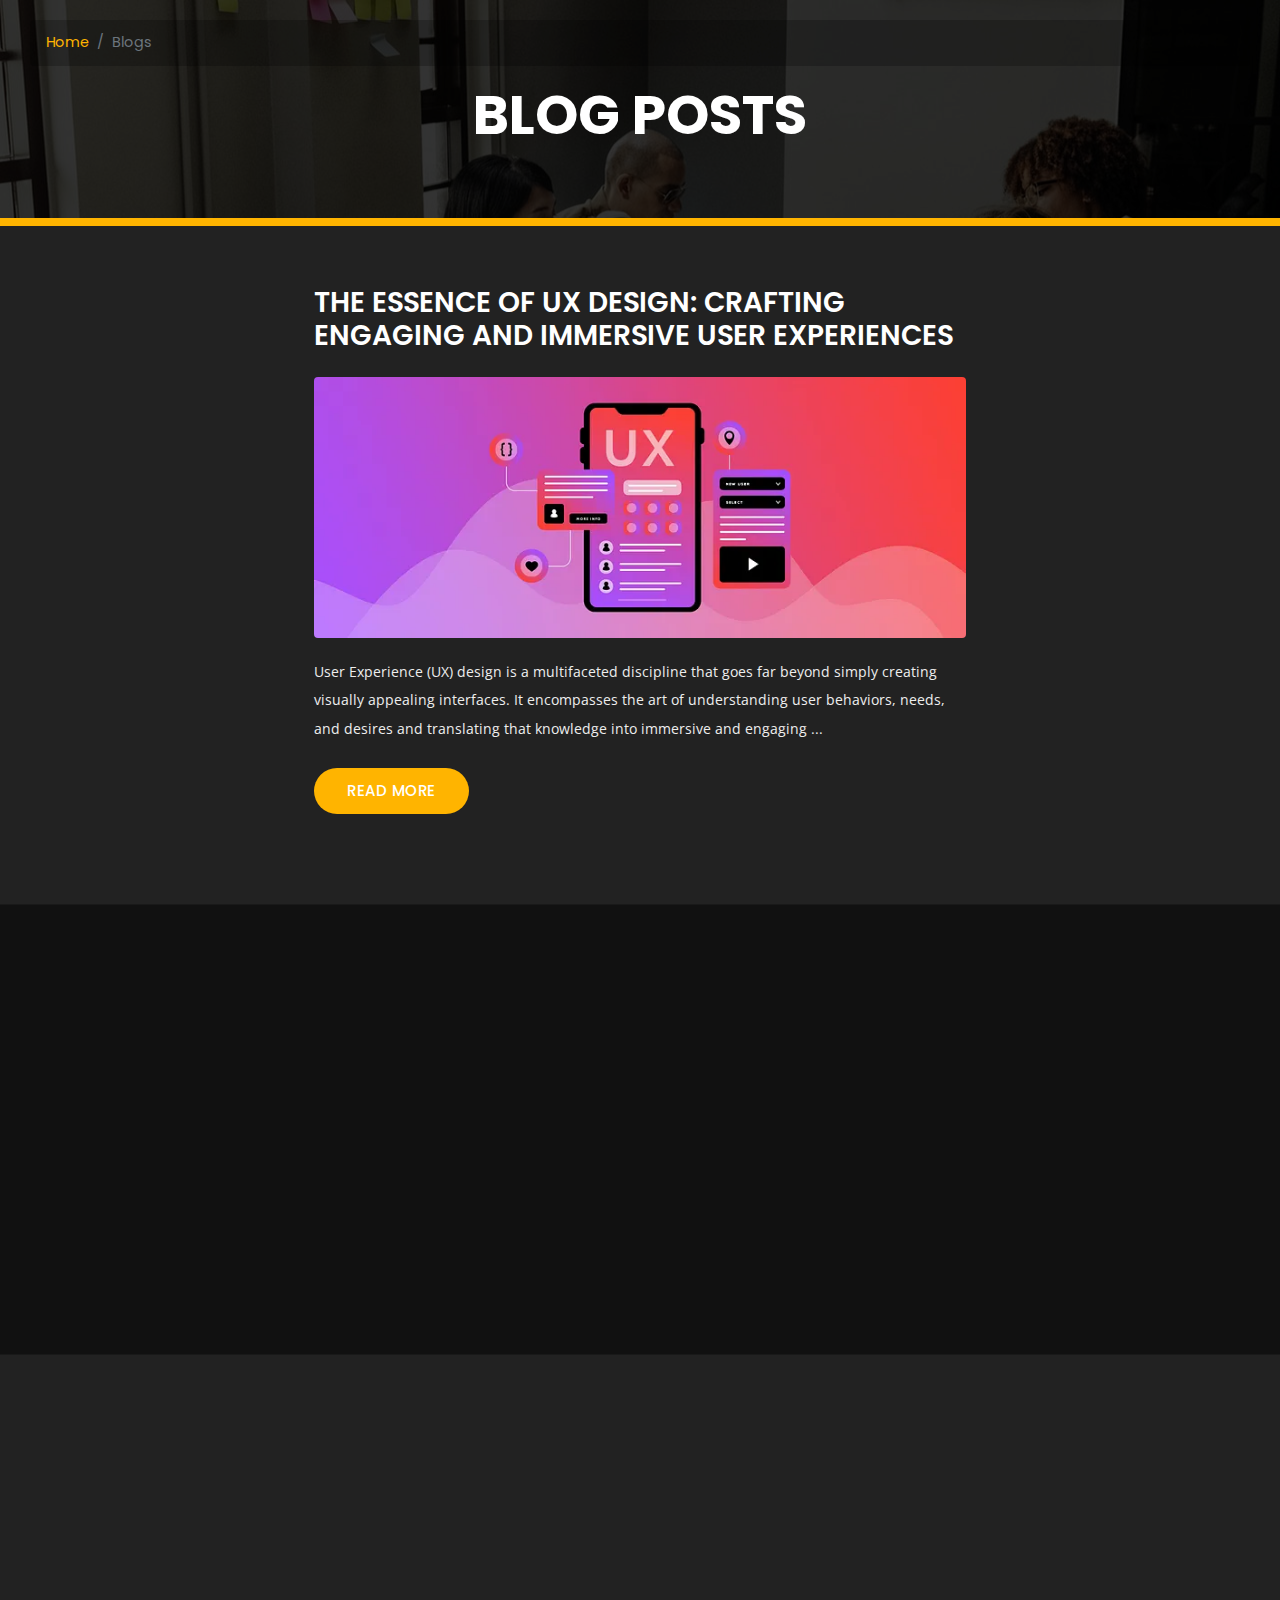
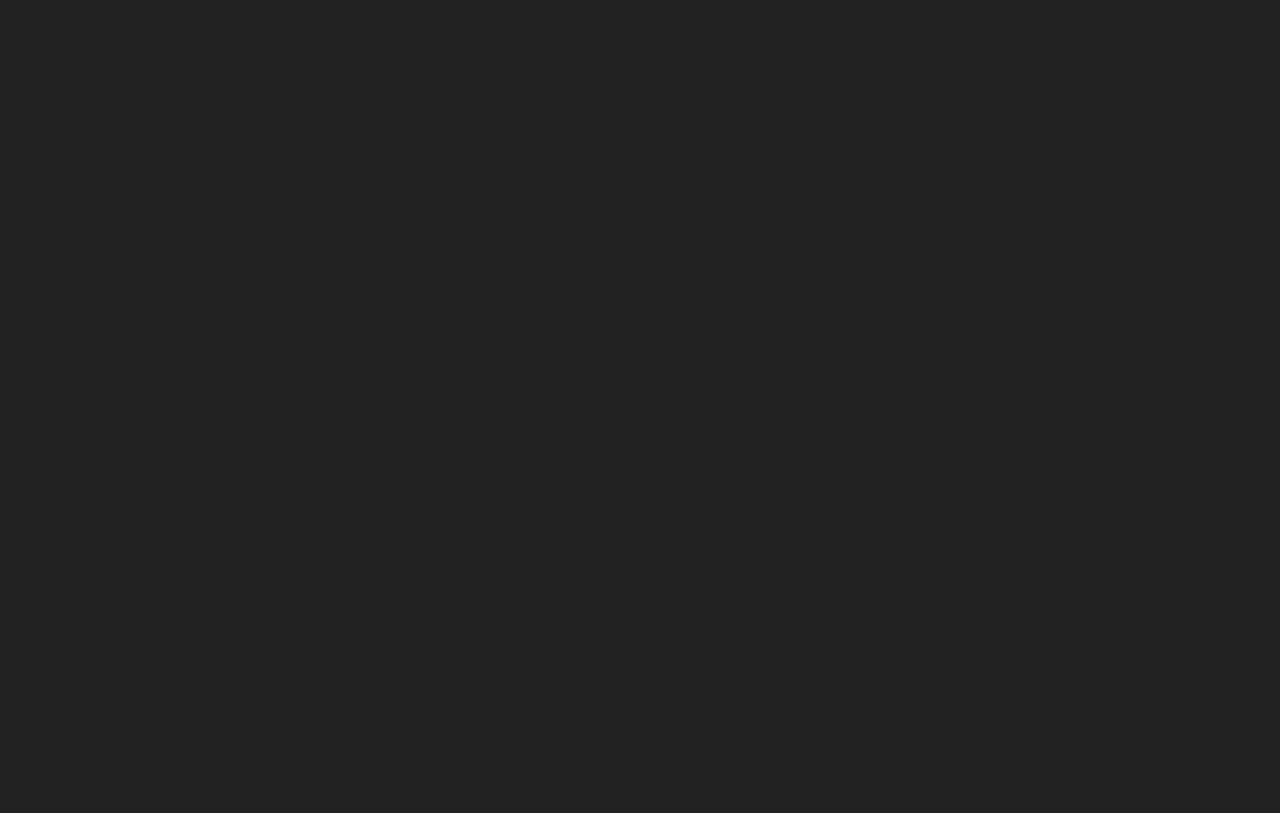
<file: blog.html>
<!DOCTYPE html>
<html lang="en">
<head>
    <meta charset="utf-8" />
    <title>Blog - Istanbul Personal Portfolio</title>
    <meta name="viewport" content="width=device-width, initial-scale=1.0" />
	
	<!-- Template Google Fonts -->
	<link href="https://fonts.googleapis.com/css?family=Poppins:400,400i,500,500i,600,600i,700,700i,800,800i,900,900i" rel="stylesheet">
	<link href="https://fonts.googleapis.com/css?family=Open+Sans:300,400,600,700" rel="stylesheet">
	
    <!-- Template CSS Files -->
    <link type="text/css" media="all" href="css/bootstrap.min.css" rel="stylesheet">
    <link type="text/css" media="all" href="css/font-awesome.min.css" rel="stylesheet">
    <link type="text/css" media="all" href="css/style.css" rel="stylesheet">
    <link type="text/css" media="all" href="css/skins/yellow.css" rel="stylesheet">
	
    <!-- Template JS Files -->
    <script src="js/modernizr.js"></script>

</head>
<body class="dark blog">
	<div class="page">
    <!-- Wrapper Starts -->
    <div class="wrapper">
		<div class="container-fluid page-title">
			<div class="content-banner">
				<nav style="--bs-breadcrumb-divider: '>';" aria-label="breadcrumb">
                    <ol class="breadcrumb">
                      <li class="breadcrumb-item"><a href="../index.html">Home</a></li>
                      <li class="breadcrumb-item active" aria-current="page">Blogs</li>
                    </ol>
                </nav>
				<h2 class="text-center">
					<span>Blog </span>
					<span>Posts</span>
				</h2>
			</div>
		</div>
		<div class="container">
			<div class="row">
				<div class="content">
					<!-- Article Starts -->
					<article>
						<a href="./blogposts/The Essence of UX Design.html"><h4>The Essence of UX Design: Crafting Engaging and Immersive User Experiences</h4></a>
						<!-- Figure Starts -->
						<figure class="blog-figure">
							<a href="./blogposts/The Essence of UX Design.html">
								<img class="responsive-img" src="./img/blog/Essence of UX Design.webp" alt="">
							</a>
						</figure>
						<!-- Figure Ends -->
						<!-- Excerpt Starts -->
						<div class="blog-excerpt">
							<p>User Experience (UX) design is a multifaceted discipline that goes far beyond simply creating visually appealing interfaces. It encompasses the art of understanding user behaviors, needs, and desires and translating that knowledge into immersive and engaging ...</p>
							<a href="./blogposts/The Essence of UX Design.html" class="btn readmore">
								<span>Read more</span>
							</a>
						</div>
						<!-- Excerpt Ends -->
					</article>
					<!-- Article Ends -->

					<!-- Article Starts -->
					<article>
						<a href="./blogposts/Exploring the emotional aspect.html"><h4>EXPLORING THE EMOTIONAL ASPECT OF UX DESIGN AND HOW LEVERAGING EMOTIONS CAN CREATE A MORE MEANINGFUL AND ENGAGING USER EXPERIENCE</h4></a>
						<!-- Figure Starts -->
						<figure class="blog-figure">
							<a href="./blogposts/Exploring the emotional aspect.html">
								<img class="responsive-img" src="./img/blog/Emotional_aspect.webp" alt="">
							</a>
						</figure>
						<!-- Figure Ends -->
						<!-- Excerpt Starts -->
						<div class="blog-excerpt">
							<p>Emotional design is a concept within the realm of user experience (UX) design that emphasizes the importance of evoking emotions and creating meaningful connections between users and products or services. It recognizes that human beings ...</p>
							<a href="./blogposts/Exploring the emotional aspect.html" class="btn readmore">
								<span>Read more</span>
							</a>
						</div>
						<!-- Excerpt Ends -->
					</article>
					<!-- Article Ends -->
					
					<!-- Article Starts -->
					<article>
						<a href="./blogposts/The Role of Empathy in UX Design.html"><h4>The Role of Empathy in UX Design</h4></a>
						<!-- Figure Starts -->
						<figure class="blog-figure">
							<a href="./blogposts/The Role of Empathy in UX Design.html">
								<img class="responsive-img" src="./img/blog/The Role of Empathy in UX Design.webp" alt="">
							</a>
						</figure>
						<!-- Figure Ends -->
						<!-- Excerpt Starts -->
						<div class="blog-excerpt">
							<p>How understanding and empathizing with users’ needs and emotions can enhance the user experience. Empathy plays a crucial role in UX (User Experience) design, as it involves understanding and empathizing with users’ needs and emotions. By ...</p>
							<a href="./blogposts/The Role of Empathy in UX Design.html" class="btn readmore">
								<span>Read more</span>
							</a>
						</div>
						<!-- Excerpt Ends -->
					</article>
					<!-- Article Ends -->

				</div>
			</div>
		</div>
    </div>
	</div>
    <!-- Wrapper Ends -->
	<!-- Preloader Starts -->
    <div class="preloader">
        <div class="preloader-container">
            <h1>Naween</h1>
            <div id="progress-line-container">
                <div class="progress-line"></div>
            </div>
            <h1>Tharuka</h1>
        </div>
    </div>
    <!-- Preloader Ends -->
    <!-- Template JS Files -->
        <script src="js/jquery-2.2.4.min.js"></script>
        <script src="js/bootstrap.min.js"></script>
		<script src="js/transition.js"></script>
        <!-- Live Style Switcher JS File - only demo -->
        <script src="js/styleswitcher.js"></script>

        <!-- Main JS Initialization File -->
        <script src="js/custom.js"></script>
</body>
</html>
</file>
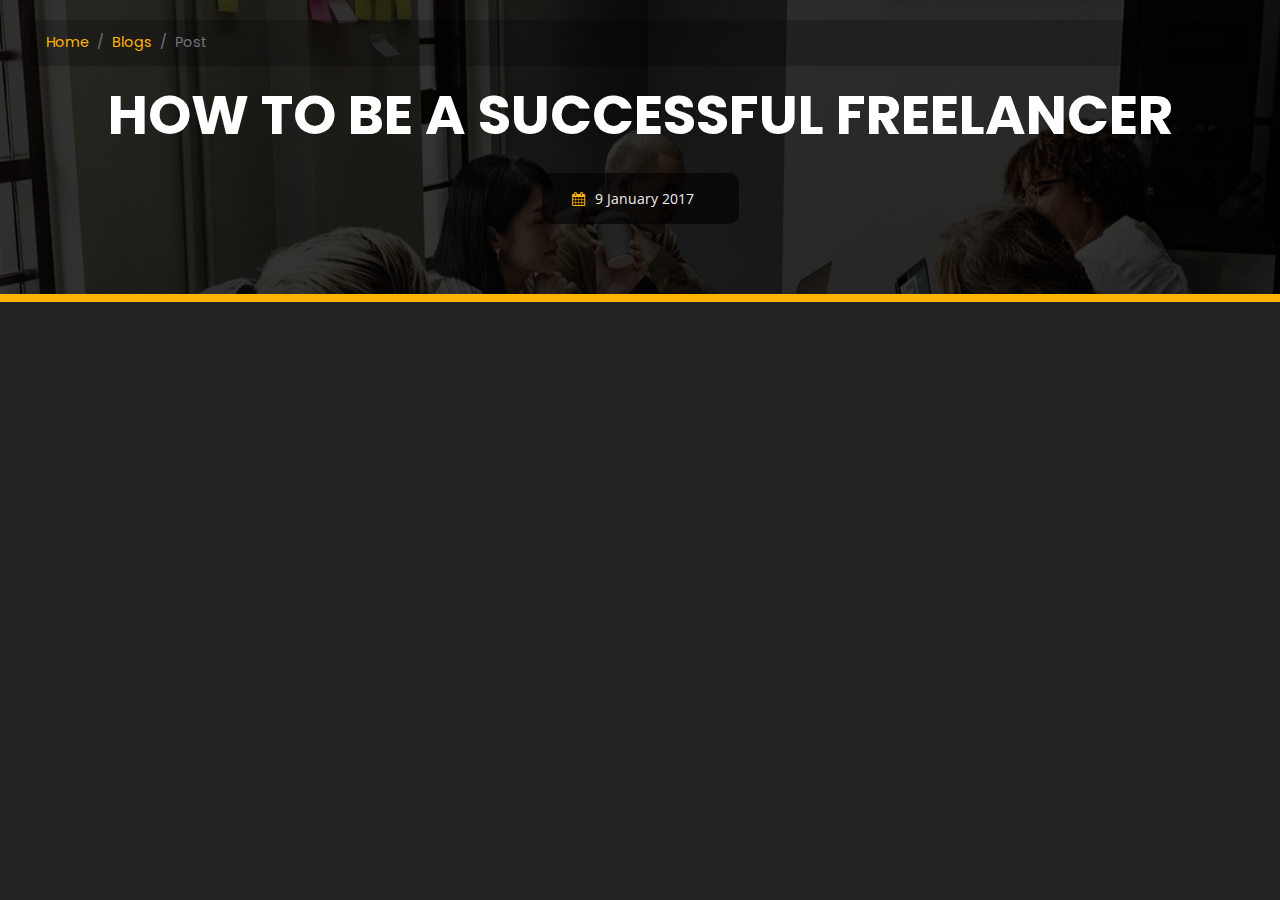
<file: blogposts/blog-post_template copy 2.html>
<!DOCTYPE html>
<html lang="en">
<head>
    <meta charset="utf-8" />
    <title>Blog Post</title>
    <meta name="viewport" content="width=device-width, initial-scale=1.0" />
	
	<!-- Template Google Fonts -->
	<link href="https://fonts.googleapis.com/css?family=Poppins:400,400i,500,500i,600,600i,700,700i,800,800i,900,900i" rel="stylesheet">
	<link href="https://fonts.googleapis.com/css?family=Open+Sans:300,400,600,700" rel="stylesheet">
	
    <!-- Template CSS Files -->
    <link type="text/css" media="all" href="../css/bootstrap.min.css" rel="stylesheet">
    <link type="text/css" media="all" href="../css/font-awesome.min.css" rel="stylesheet">
    <link type="text/css" media="all" href="../css/style.css" rel="stylesheet">
    <link type="text/css" media="all" href="../css/skins/yellow.css" rel="stylesheet">

    <!-- Template JS Files -->
    <script src="../js/modernizr.js"></script>

</head>
<body class="dark blog">
	<div class="page">
    <!-- Wrapper Starts -->
    <div class="wrapper">
		<div class="container-fluid page-title post-title">
			<div class="content-banner">
                <nav style="--bs-breadcrumb-divider: '>';" aria-label="breadcrumb">
                    <ol class="breadcrumb">
                      <li class="breadcrumb-item"><a href="../index.html">Home</a></li>
                      <li class="breadcrumb-item"><a href="../blog.html">Blogs</a></li>
                      <li class="breadcrumb-item active" aria-current="page">Post</li>
                    </ol>
                </nav>
				<h2 class="text-center">
					<span>how to be a successful freelancer</span>
				</h2>
				<div class="meta">
					<span class="date"><i class="fa fa-calendar"></i> 9 January 2017</span>
				</div>
			</div>
		</div>
		<div class="container">
			<div class="row">
				<div class="content">
					<!-- Article Starts -->
					<article>
						<!-- Excerpt Starts -->
						<div class="blog-excerpt">
							<p></p>
                            <h5 class="pt-4 text-white"></h5>
						</div>
						<!-- Excerpt Ends -->
					</article>
					<!-- Article Ends -->
				</div>
			</div>
		</div>
    </div>
	</div>
    <!-- Wrapper Ends -->
	<!-- Preloader Starts -->
    <div class="preloader">
        <div class="preloader-container">
            <h1>Naween</h1>
            <div id="progress-line-container">
                <div class="progress-line"></div>
            </div>
            <h1>Tharuka</h1>
        </div>
    </div>
    <!-- Preloader Ends -->
    <!-- Template JS Files -->
        <script src="../js/jquery-2.2.4.min.js"></script>
        <script src="../js/bootstrap.min.js"></script>
		<script src="../js/transition.js"></script>
        <!-- Live Style Switcher JS File - only demo -->
        <script src="../js/styleswitcher.js"></script>

        <!-- Main JS Initialization File -->
        <script src="../js/custom.js"></script>
</body>
</html>
</file>
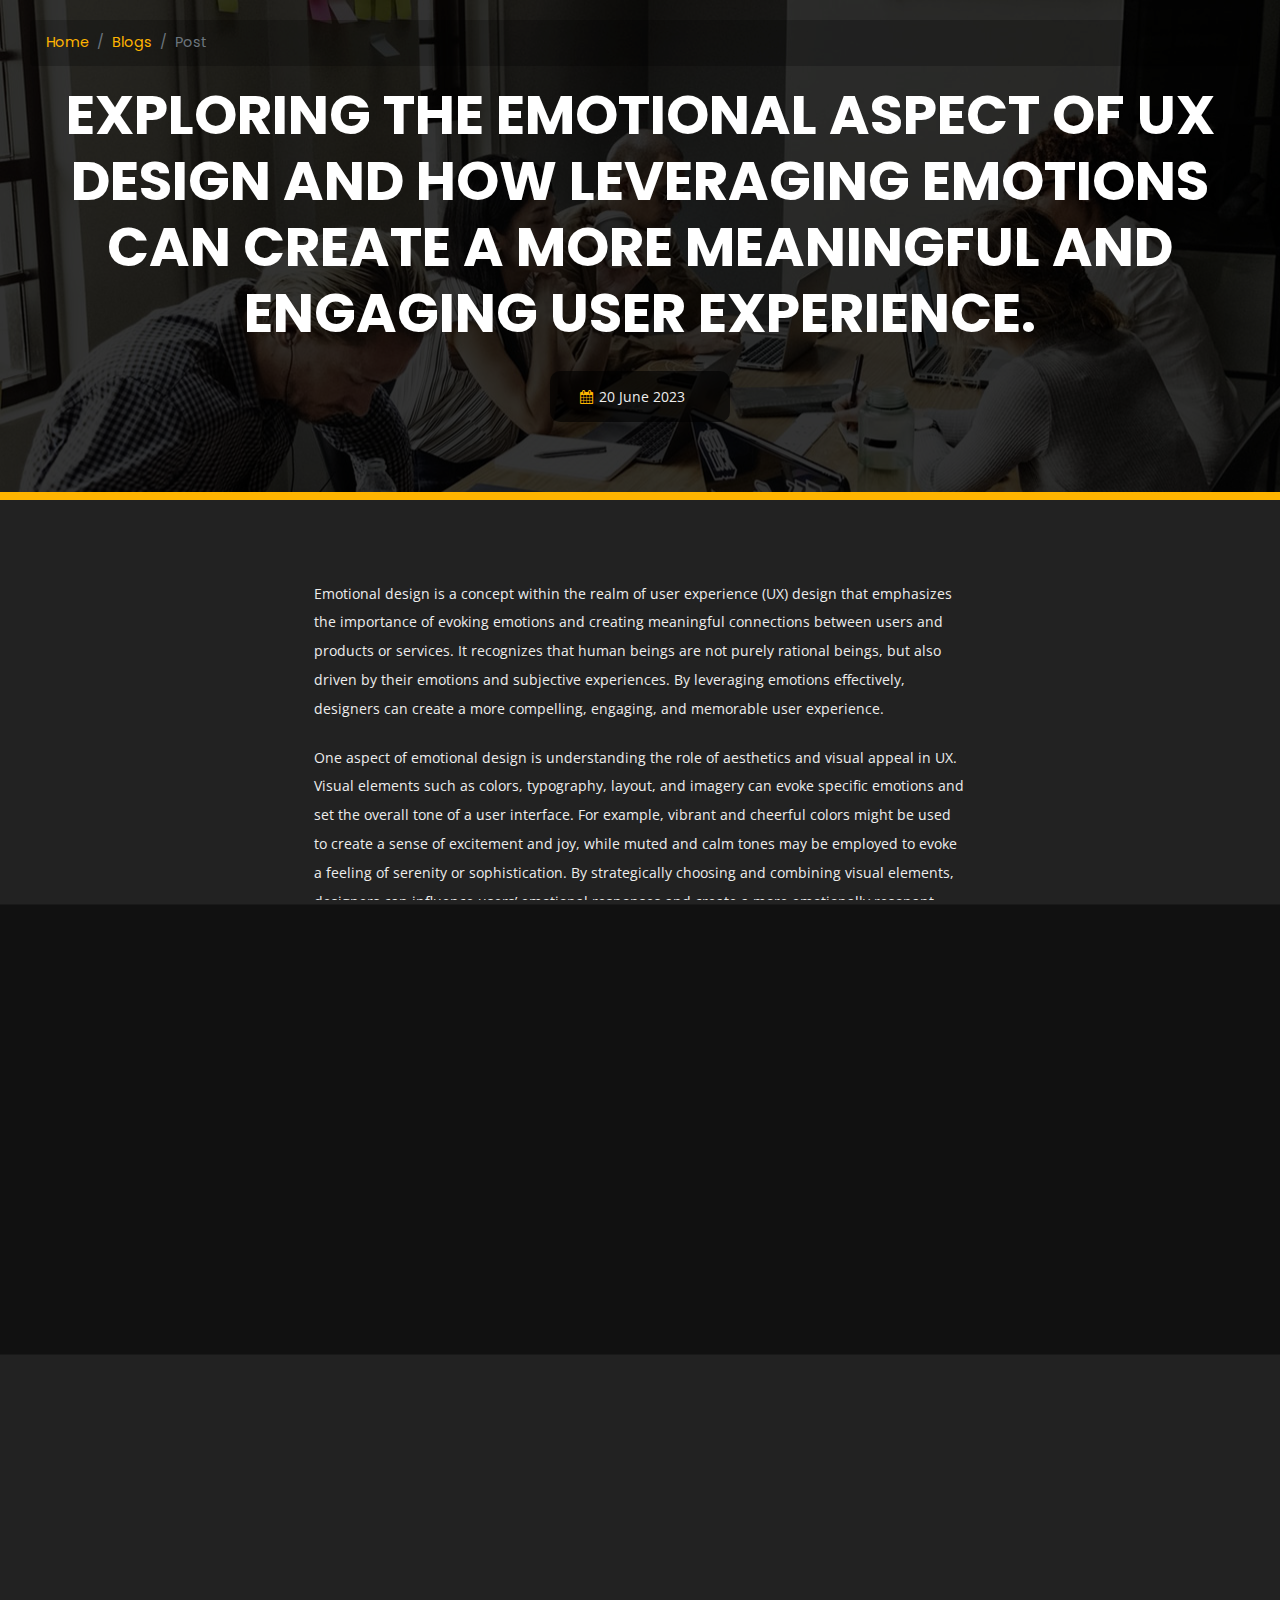
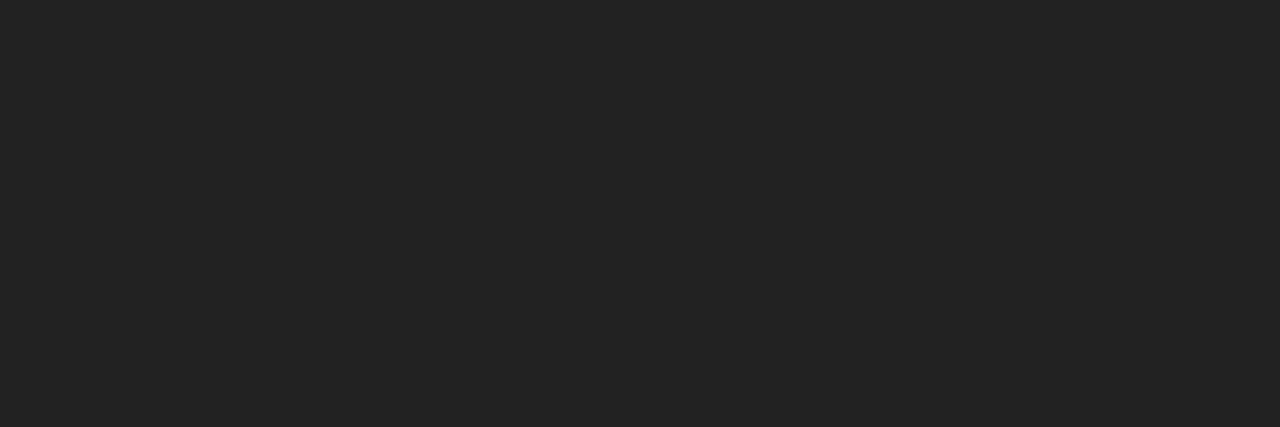
<file: blogposts/Exploring the emotional aspect.html>
<!DOCTYPE html>
<html lang="en">
<head>
    <meta charset="utf-8" />
    <title>Blog Post</title>
    <meta name="viewport" content="width=device-width, initial-scale=1.0" />
	
	<!-- Template Google Fonts -->
	<link href="https://fonts.googleapis.com/css?family=Poppins:400,400i,500,500i,600,600i,700,700i,800,800i,900,900i" rel="stylesheet">
	<link href="https://fonts.googleapis.com/css?family=Open+Sans:300,400,600,700" rel="stylesheet">
	
    <!-- Template CSS Files -->
    <link type="text/css" media="all" href="../css/bootstrap.min.css" rel="stylesheet">
    <link type="text/css" media="all" href="../css/font-awesome.min.css" rel="stylesheet">
    <link type="text/css" media="all" href="../css/style.css" rel="stylesheet">
    <link type="text/css" media="all" href="../css/skins/yellow.css" rel="stylesheet">

    <!-- Template JS Files -->
    <script src="../js/modernizr.js"></script>

</head>
<body class="dark blog">
	<div class="page">
    <!-- Wrapper Starts -->
    <div class="wrapper">
		<div class="container-fluid page-title post-title">
			<div class="content-banner">
                <nav style="--bs-breadcrumb-divider: '>';" aria-label="breadcrumb">
                    <ol class="breadcrumb">
                      <li class="breadcrumb-item"><a href="../index.html">Home</a></li>
                      <li class="breadcrumb-item"><a href="../blog.html">Blogs</a></li>
                      <li class="breadcrumb-item active" aria-current="page">Post</li>
                    </ol>
                </nav>
				<h2 class="text-center">
					<span>Exploring the emotional aspect of UX design and how leveraging emotions can create a more meaningful and engaging user experience.</span>
				</h2>
				<div class="meta">
					<span class="date"><i class="fa fa-calendar"></i>20 June 2023</span>
				</div>
			</div>
		</div>
		<div class="container">
			<div class="row">
				<div class="content">
					<!-- Article Starts -->
					<article>
						<!-- Excerpt Starts -->
						<div class="blog-excerpt">
							<p>Emotional design is a concept within the realm of user experience (UX) design that emphasizes the importance of evoking emotions and creating meaningful connections between users and products or services. It recognizes that human beings are not purely rational beings, but also driven by their emotions and subjective experiences. By leveraging emotions effectively, designers can create a more compelling, engaging, and memorable user experience.</p>
                            <p>One aspect of emotional design is understanding the role of aesthetics and visual appeal in UX. Visual elements such as colors, typography, layout, and imagery can evoke specific emotions and set the overall tone of a user interface. For example, vibrant and cheerful colors might be used to create a sense of excitement and joy, while muted and calm tones may be employed to evoke a feeling of serenity or sophistication. By strategically choosing and combining visual elements, designers can influence users’ emotional responses and create a more emotionally resonant experience.</p>
                            <p>Beyond visual aesthetics, emotional design also encompasses the overall interaction and usability of a product. Every interaction a user has with a product can elicit an emotional response, whether positive or negative. For instance, a smooth and intuitive navigation system can create a sense of ease and satisfaction, while a frustrating or confusing interface can lead to frustration or even anger. Understanding how users emotionally respond to different interactions allows designers to create experiences that align with users’ needs and desires, ultimately resulting in increased engagement and user satisfaction.</p>
                            <p>In order to create a truly emotionally engaging experience, designers must also consider the user’s context and personal goals. By understanding the specific needs, desires, and pain points of the target audience, designers can tailor the emotional experience to resonate with them on a deeper level. For example, a meditation app may focus on creating a calming and tranquil atmosphere to help users relax and reduce stress. By aligning the emotional design with the user’s goals, the experience becomes more meaningful and can foster a stronger connection between the user and the product.</p>
                            <p>Moreover, emotional design can enhance brand loyalty and create a lasting impression. When users have positive emotional experiences with a product or service, they are more likely to remember and recommend it to others. Emotional engagement also fosters a sense of trust and connection, leading to increased customer loyalty and long-term relationships. By investing in emotional design, companies can differentiate themselves from competitors and build a strong emotional bond with their users, resulting in increased customer retention and advocacy.</p>
                            <p>However, it is important for designers to strike a balance between emotional design and usability. While emotions play a significant role in shaping user experiences, they should not overshadow or compromise the core functionality and usability of a product. Emotional design should enhance and support the overall usability, rather than hinder it. Aesthetically pleasing visuals and emotionally resonant interactions should be accompanied by clear and intuitive functionality to ensure that users can effectively achieve their goals.</p>
                            <p>Emotional design is a powerful approach in UX design that recognizes and harnesses the role of emotions in shaping user experiences. By understanding and leveraging emotions, designers can create more engaging, meaningful, and memorable interactions. Emotional design encompasses visual aesthetics, usability, and the alignment of experiences with user goals and context. When executed effectively, emotional design can foster stronger connections between users and products, increase customer loyalty, and differentiate brands in a competitive market.</p>
						</div>
						<!-- Excerpt Ends -->
					</article>
					<!-- Article Ends -->
				</div>
			</div>
		</div>
    </div>
	</div>
    <!-- Wrapper Ends -->
	<!-- Preloader Starts -->
    <div class="preloader">
        <div class="preloader-container">
            <h1>Naween</h1>
            <div id="progress-line-container">
                <div class="progress-line"></div>
            </div>
            <h1>Tharuka</h1>
        </div>
    </div>
    <!-- Preloader Ends -->
    <!-- Template JS Files -->
        <script src="../js/jquery-2.2.4.min.js"></script>
        <script src="../js/bootstrap.min.js"></script>
		<script src="../js/transition.js"></script>
        <!-- Live Style Switcher JS File - only demo -->
        <script src="../js/styleswitcher.js"></script>

        <!-- Main JS Initialization File -->
        <script src="../js/custom.js"></script>
</body>
</html>
</file>
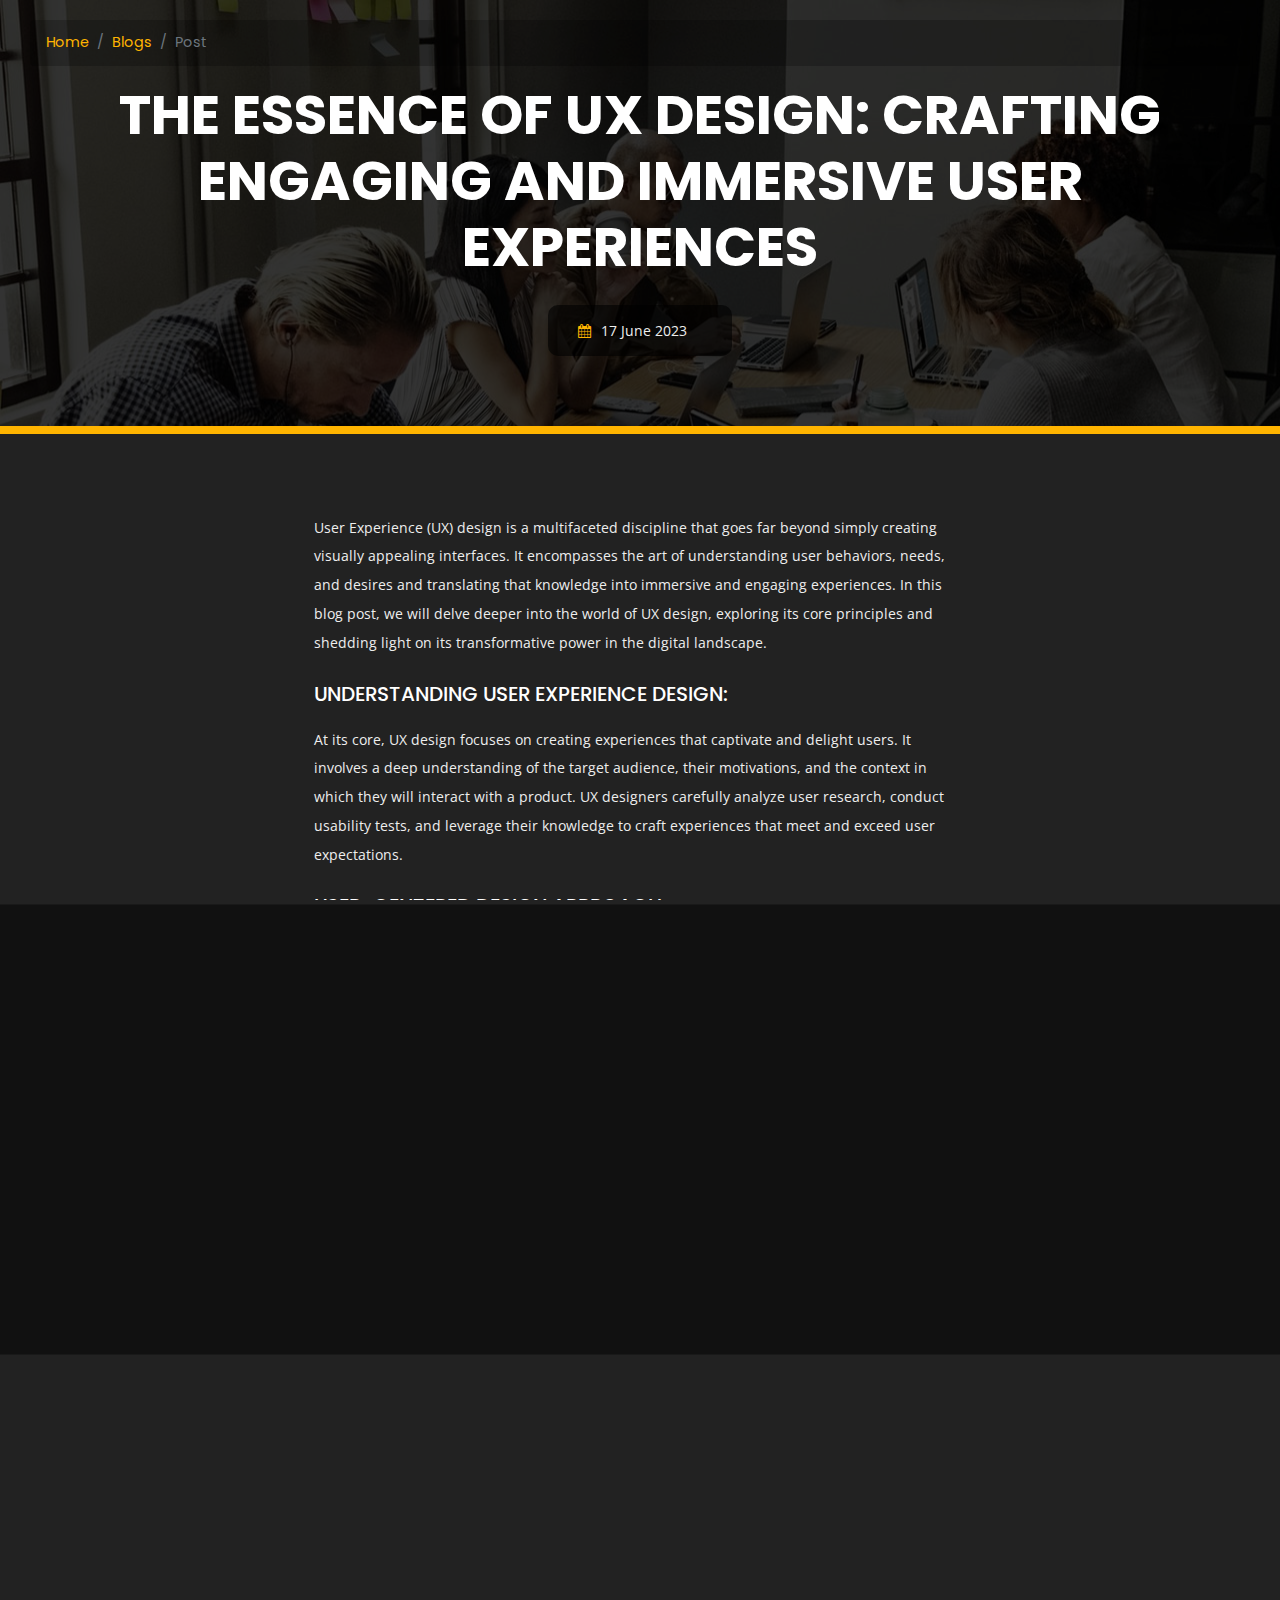
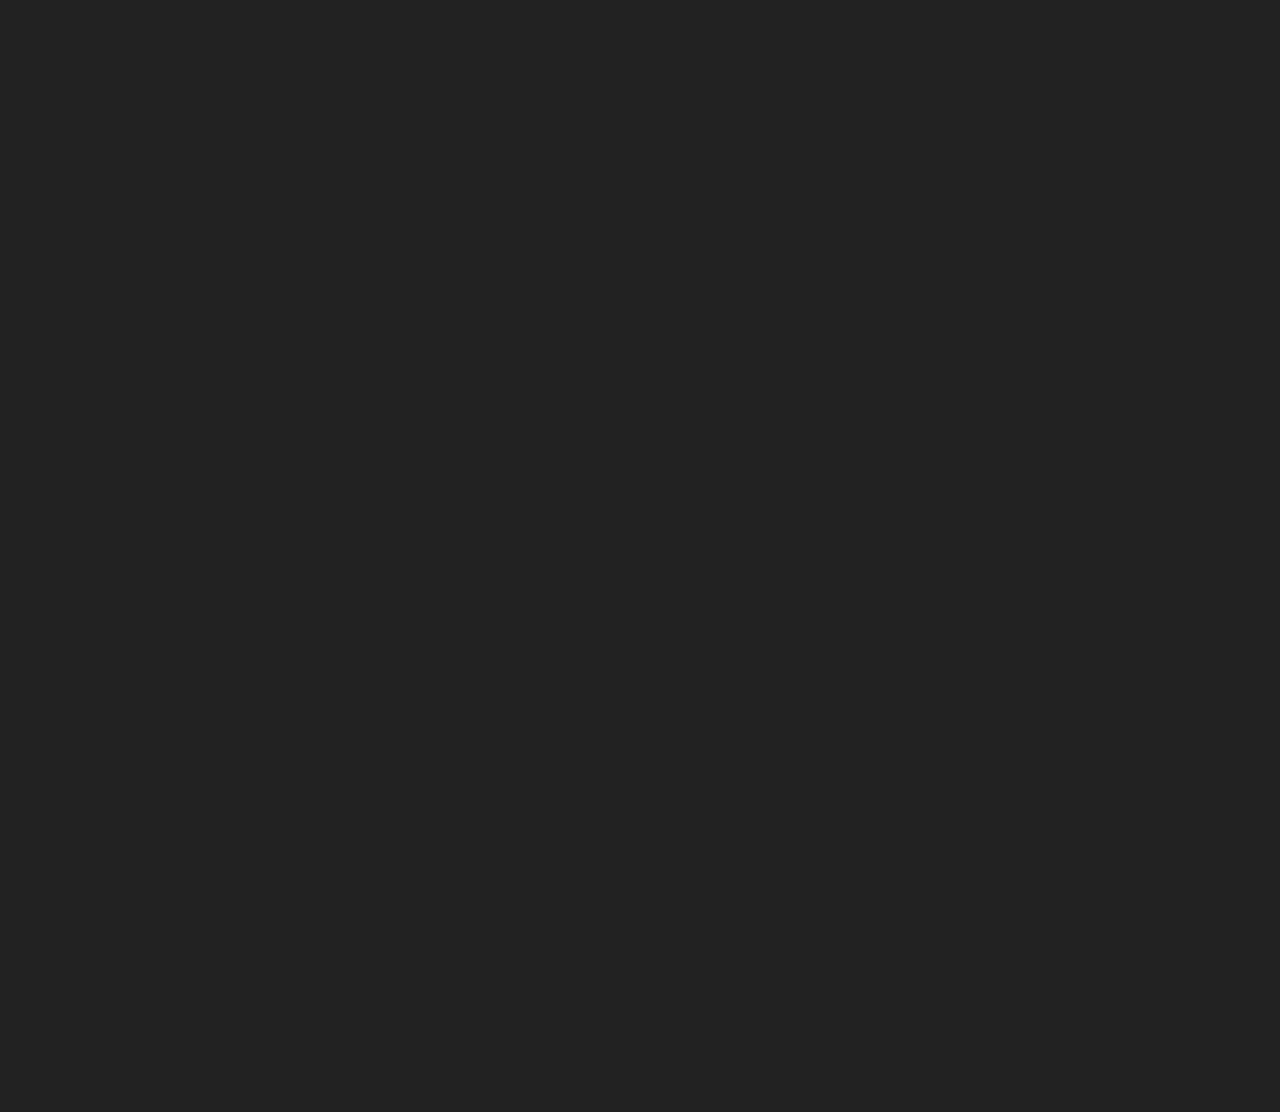
<file: blogposts/The Essence of UX Design.html>
<!DOCTYPE html>
<html lang="en">
<head>
    <meta charset="utf-8" />
    <title>Blog Post</title>
    <meta name="viewport" content="width=device-width, initial-scale=1.0" />
	
	<!-- Template Google Fonts -->
	<link href="https://fonts.googleapis.com/css?family=Poppins:400,400i,500,500i,600,600i,700,700i,800,800i,900,900i" rel="stylesheet">
	<link href="https://fonts.googleapis.com/css?family=Open+Sans:300,400,600,700" rel="stylesheet">
	
    <!-- Template CSS Files -->
    <link type="text/css" media="all" href="../css/bootstrap.min.css" rel="stylesheet">
    <link type="text/css" media="all" href="../css/font-awesome.min.css" rel="stylesheet">
    <link type="text/css" media="all" href="../css/style.css" rel="stylesheet">
    <link type="text/css" media="all" href="../css/skins/yellow.css" rel="stylesheet">

    <!-- Template JS Files -->
    <script src="../js/modernizr.js"></script>

</head>

<body class="dark blog">
	<div class="page">
    <!-- Wrapper Starts -->
    <div class="wrapper">
		<div class="container-fluid page-title post-title">
			<div class="content-banner">
                <nav style="--bs-breadcrumb-divider: '>';" aria-label="breadcrumb">
                    <ol class="breadcrumb">
                      <li class="breadcrumb-item"><a href="../index.html">Home</a></li>
                      <li class="breadcrumb-item"><a href="../blog.html">Blogs</a></li>
                      <li class="breadcrumb-item active" aria-current="page">Post</li>
                    </ol>
                </nav>
				<h2 class="text-center">
					<span>The Essence of UX Design: Crafting Engaging and Immersive User Experiences</span>
				</h2>
				<div class="meta">
					<span class="date"><i class="fa fa-calendar"></i> 17 June 2023</span>
				</div>
			</div>
		</div>
		<div class="container">
			<div class="row">
				<div class="content">
					<!-- Article Starts -->
					<article>
						<!-- Excerpt Starts -->
						<div class="blog-excerpt">
							<p>User Experience (UX) design is a multifaceted discipline that goes far beyond simply creating visually appealing interfaces. It encompasses the art of understanding user behaviors, needs, and desires and translating that knowledge into immersive and engaging experiences. In this blog post, we will delve deeper into the world of UX design, exploring its core principles and shedding light on its transformative power in the digital landscape.</p>
							<h5 class="pt-4 text-white">Understanding User Experience Design:</h5>
                            <p>At its core, UX design focuses on creating experiences that captivate and delight users. It involves a deep understanding of the target audience, their motivations, and the context in which they will interact with a product. UX designers carefully analyze user research, conduct usability tests, and leverage their knowledge to craft experiences that meet and exceed user expectations.</p>
                            <h5 class="pt-4 text-white">User-Centered Design Approach:</h5>
                            <p>User-centered design lies at the heart of UX design philosophy. It revolves around placing the needs and preferences of users at the forefront of the design process. This approach involves conducting user research, such as interviews, surveys, and usability tests, to gain insights into user behaviors and preferences. By empathizing with users, UX designers can create products that resonate with their target audience, fostering a deep connection and enhancing user satisfaction.</p>
                            <h5 class="pt-4 text-white">Designing for Usability:</h5>
                            <p>Usability is a fundamental aspect of UX design. It focuses on creating interfaces that are intuitive, efficient, and easy to navigate. UX designers strive to eliminate any barriers that may hinder users from achieving their goals. They carefully consider information architecture, content organization, and user flows, ensuring that users can seamlessly navigate through the product and find what they need without frustration or confusion.</p>
                            <h5 class="pt-4 text-white">Visual Design and Aesthetics:</h5>
                            <p>While usability is paramount, visual design and aesthetics play a crucial role in UX design. Visual elements, such as color palettes, typography, and imagery, contribute to the overall look and feel of a product. By employing principles of visual hierarchy, balance, and aesthetics, UX designers create visually appealing interfaces that evoke the desired emotions and establish a strong brand identity. The harmonious marriage of functionality and aesthetics enhances the overall user experience and fosters a positive emotional connection with the product.</p>
                            <h5 class="pt-4 text-white">Information Architecture and Interaction Design:</h5>
                            <p>Information architecture encompasses the organization and structure of information within a product. UX designers employ techniques such as card sorting, sitemaps, and wireframes to create logical and intuitive navigation systems. By designing information hierarchies and labeling systems that align with users’ mental models, designers empower users to effortlessly find what they seek, ultimately enhancing the overall user experience. Interaction design focuses on defining how users interact with the product, including the placement and behavior of interactive elements such as buttons, forms, and animations. Well-designed interactions not only provide a smooth and responsive experience but also create a sense of delight and engagement.</p>
                            <h5 class="pt-4 text-white">Iterative Design Process:</h5>
                            <p>UX design is an iterative process that embraces continuous improvement. Designers create prototypes and conduct usability tests to gather feedback and insights from users. This feedback is invaluable, as it reveals pain points, areas of confusion, and opportunities for enhancement. Armed with this knowledge, UX designers refine and iterate on their designs, aiming to address user concerns and enhance the overall experience. The iterative approach ensures that the final product is user-centric, responsive, and aligned with the evolving needs of the target audience.</p>
                            <h5 class="pt-4 text-white">The Role of Empathy and Empirical Data:</h5>
                            <p>Empathy is a vital characteristic of successful UX designers. By putting themselves in the shoes of users, designers can anticipate their needs, frustrations, and motivations. Empathy allows designers to create experiences that not only meet functional requirements but also resonate on an emotional level. Additionally, empirical data, such as user feedback and analytics, provide tangible insights into user behavior and preferences. By leveraging this data, UX designers make informed decisions, identify trends, and prioritize improvements, thus continuously enhancing the user experience.</p>
                            <p>Designing the UX is a dynamic and immersive process that demands a deep understanding of users and their contexts. By embracing a user-centered approach, focusing on usability, employing captivating visual design, and refining through iteration, UX designers have the power to shape exceptional and memorable experiences. Remember, a well-crafted user experience fosters user loyalty and satisfaction and establishes a strong brand presence in an increasingly competitive digital landscape. Through the strategic fusion of aesthetics, functionality, and empathy, UX design is key to creating digital products that truly resonate with users and leave a lasting impact.</p>
                        </div>
						<!-- Excerpt Ends -->
					</article>
					<!-- Article Ends -->
				</div>
			</div>
		</div>
    </div>
	</div>
    <!-- Wrapper Ends -->
	<!-- Preloader Starts -->
    <div class="preloader">
        <div class="preloader-container">
            <h1>Naween</h1>
            <div id="progress-line-container">
                <div class="progress-line"></div>
            </div>
            <h1>Tharuka</h1>
        </div>
    </div>
    <!-- Preloader Ends -->
    <!-- Template JS Files -->
        <script src="../js/jquery-2.2.4.min.js"></script>
        <script src="../js/bootstrap.min.js"></script>
		<script src="../js/transition.js"></script>
        <!-- Live Style Switcher JS File - only demo -->
        <script src="../js/styleswitcher.js"></script>

        <!-- Main JS Initialization File -->
        <script src="../js/custom.js"></script>
</body>
</html>
</file>
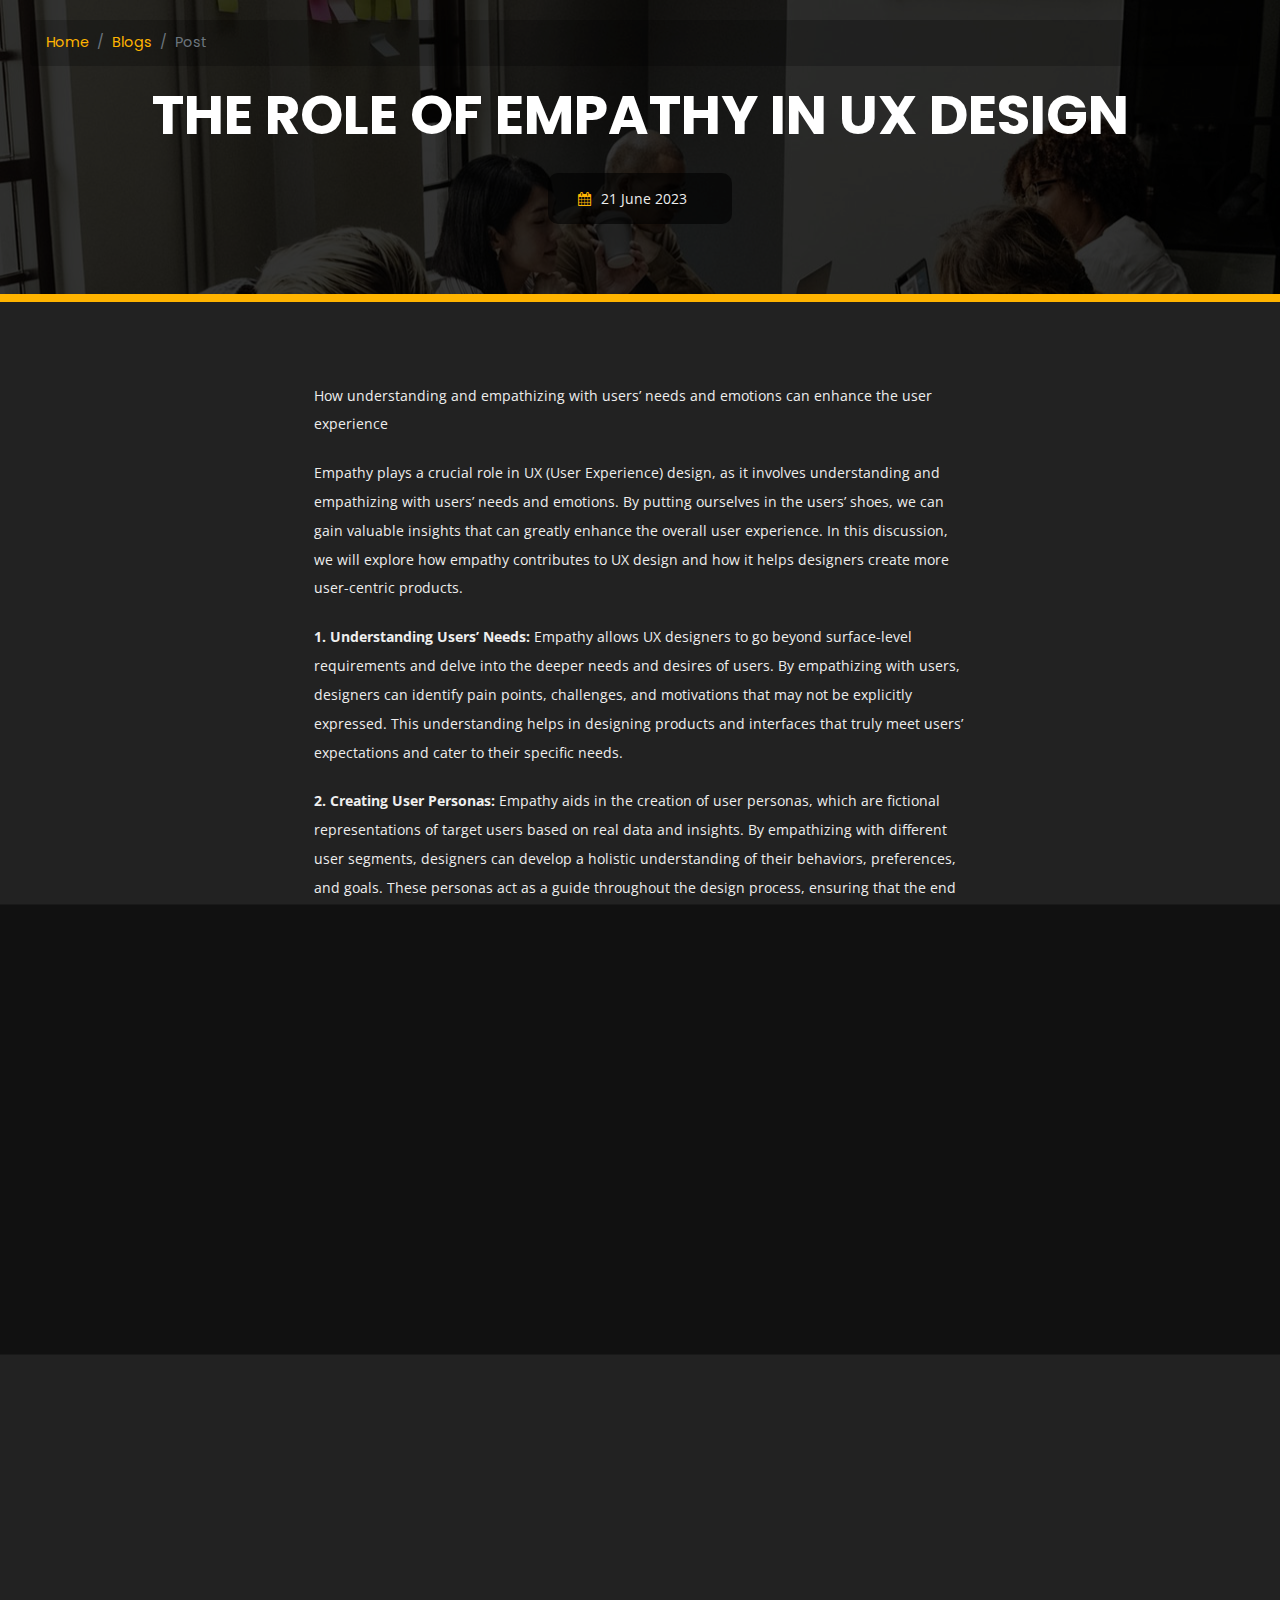
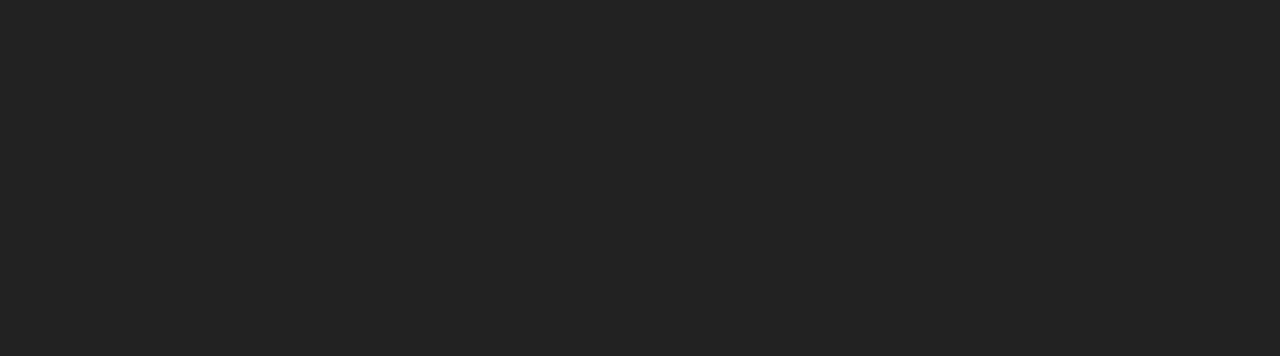
<file: blogposts/The Role of Empathy in UX Design.html>
<!DOCTYPE html>
<html lang="en">
<head>
    <meta charset="utf-8" />
    <title>Blog Post</title>
    <meta name="viewport" content="width=device-width, initial-scale=1.0" />
	
	<!-- Template Google Fonts -->
	<link href="https://fonts.googleapis.com/css?family=Poppins:400,400i,500,500i,600,600i,700,700i,800,800i,900,900i" rel="stylesheet">
	<link href="https://fonts.googleapis.com/css?family=Open+Sans:300,400,600,700" rel="stylesheet">
	
    <!-- Template CSS Files -->
    <link type="text/css" media="all" href="../css/bootstrap.min.css" rel="stylesheet">
    <link type="text/css" media="all" href="../css/font-awesome.min.css" rel="stylesheet">
    <link type="text/css" media="all" href="../css/style.css" rel="stylesheet">
    <link type="text/css" media="all" href="../css/skins/yellow.css" rel="stylesheet">

    <!-- Template JS Files -->
    <script src="../js/modernizr.js"></script>

</head>
<body class="dark blog">
	<div class="page">
    <!-- Wrapper Starts -->
    <div class="wrapper">
		<div class="container-fluid page-title post-title">
			<div class="content-banner">
                <nav style="--bs-breadcrumb-divider: '>';" aria-label="breadcrumb">
                    <ol class="breadcrumb">
                      <li class="breadcrumb-item"><a href="../index.html">Home</a></li>
                      <li class="breadcrumb-item"><a href="../blog.html">Blogs</a></li>
                      <li class="breadcrumb-item active" aria-current="page">Post</li>
                    </ol>
                </nav>
				<h2 class="text-center">
					<span>The Role of Empathy in UX Design</span>
				</h2>
				<div class="meta">
					<span class="date"><i class="fa fa-calendar"></i> 21 June 2023</span>
				</div>
			</div>
		</div>
		<div class="container">
			<div class="row">
				<div class="content">
					<!-- Article Starts -->
					<article>
						<!-- Excerpt Starts -->
						<div class="blog-excerpt">
							<p>How understanding and empathizing with users’ needs and emotions can enhance the user experience</p>
                            <p>Empathy plays a crucial role in UX (User Experience) design, as it involves understanding and empathizing with users’ needs and emotions. By putting ourselves in the users’ shoes, we can gain valuable insights that can greatly enhance the overall user experience. In this discussion, we will explore how empathy contributes to UX design and how it helps designers create more user-centric products.</p>
                            <p><b>1. Understanding Users’ Needs:</b> Empathy allows UX designers to go beyond surface-level requirements and delve into the deeper needs and desires of users. By empathizing with users, designers can identify pain points, challenges, and motivations that may not be explicitly expressed. This understanding helps in designing products and interfaces that truly meet users’ expectations and cater to their specific needs.</p>
                            <p><b>2. Creating User Personas:</b> Empathy aids in the creation of user personas, which are fictional representations of target users based on real data and insights. By empathizing with different user segments, designers can develop a holistic understanding of their behaviors, preferences, and goals. These personas act as a guide throughout the design process, ensuring that the end product resonates with the intended audience.</p>
                            <p><b>3. Designing for Emotional Experience:</b> Empathy enables designers to tap into the emotional aspect of user experience. By empathizing with users’ emotions, designers can create interfaces that evoke positive feelings and engage users on a deeper level. This could involve incorporating delightful micro-interactions, using appropriate colors and visual elements, and crafting compelling narratives. Understanding users’ emotional states helps designers make design decisions that promote a positive and enjoyable user experience.</p>
                            <p><b>4. Conducting User Research:</b> Empathy drives effective user research. By empathizing with users, designers can frame research questions that target the right issues and gather meaningful insights. Empathetic researchers are more likely to establish rapport with participants, leading to more open and honest responses. Empathy also allows designers to interpret research findings in a way that reflects the users’ perspectives accurately, ensuring that design decisions are rooted in user needs.</p>
                            <p><b>5. Iterative Design and Usability Testing:</b> Empathy is essential during the iterative design and usability testing phases. By empathizing with users, designers can anticipate how they might interact with the product and identify potential usability issues. This understanding helps in creating intuitive interfaces, reducing cognitive load, and improving overall usability. During usability testing, empathy allows designers to observe users’ behaviors, frustrations, and successes, gaining insights for further refinement.</p>
                            <p><b>6. Inclusive Design:</b> Empathy is a crucial component of inclusive design. By empathizing with users from diverse backgrounds, abilities, and perspectives, designers can create products that are accessible and inclusive. Understanding the challenges faced by different user groups helps in designing interfaces that are easy to use for everyone, regardless of their individual circumstances.</p>
                            <p>Empathy is a vital tool in UX design as it enables designers to understand and empathize with users’ needs and emotions. By adopting an empathetic approach, designers can create user-centric products that not only meet functional requirements but also resonate with users on an emotional level. Empathy enhances the user experience by fostering better understanding, driving user research, supporting iterative design, and promoting inclusive design practices. Ultimately, empathetic UX design leads to more meaningful and satisfying interactions between users and digital products.</p>
						</div>
						<!-- Excerpt Ends -->
					</article>
					<!-- Article Ends -->
				</div>
			</div>
		</div>
    </div>
	</div>
    <!-- Wrapper Ends -->
	<!-- Preloader Starts -->
    <div class="preloader">
        <div class="preloader-container">
            <h1>Naween</h1>
            <div id="progress-line-container">
                <div class="progress-line"></div>
            </div>
            <h1>Tharuka</h1>
        </div>
    </div>
    <!-- Preloader Ends -->
    <!-- Template JS Files -->
        <script src="../js/jquery-2.2.4.min.js"></script>
        <script src="../js/bootstrap.min.js"></script>
		<script src="../js/transition.js"></script>
        <!-- Live Style Switcher JS File - only demo -->
        <script src="../js/styleswitcher.js"></script>

        <!-- Main JS Initialization File -->
        <script src="../js/custom.js"></script>
</body>
</html>
</file>
<file: css/style.css>
﻿body,
html {
  font-size: 100%;
  padding: 0;
  margin: 0;
  top: 0;
  left: 0;
  width: 100%;
  height: 100%;
  overflow: hidden;
}

*,
*:after,
*:before {
  -webkit-box-sizing: border-box;
  -moz-box-sizing: border-box;
  box-sizing: border-box;
}

body {
  font-family: 'Poppins', sans-serif;
  color: #555;
  background: #fff;
  font-size: 0.9em;
  font-weight: 400;
}

.overflow-hidden {
  overflow: hidden !important;
}

.p-none {
  padding: 0 !important;
}

.m-none {
  margin: 0 !important;
}

.mr-20 {
  margin-left: 20px;
}

hr.about-section {
  margin: 72px auto 50px;
}

ul {
  padding: 0;
  margin: 0;
  list-style-type: none;
}

a:hover {
  text-decoration: none;
}

h1,h2,h3,h4,h5,h6 {
  font-family: 'Poppins', sans-serif;
  text-transform: uppercase;
}
/* Buttons */
.btn {
  box-shadow: none !important;
  border-radius: 26px;
  font-weight: 500;
  height: 46px;
  line-height: 46px;
  font-size: 15px;
  text-transform: uppercase;
  color: #fff;
  padding: 0 33px;
  outline: none !important;
  overflow: hidden;
  display: inline-block;
  position: relative;
  font-family: 'Poppins', sans-serif;
  letter-spacing: .5px;
  border: 0;
}

.btn span {
  position: relative;
  z-index: 2;
}

.btn:before {
  position: absolute;
  content: "";
  top: 0;
  height: 102%;
  left: -25%;
  width: 0%;
  background-color: #555;
  transform: skew(-22deg);
  transition-duration: .6s;
  z-index: 1;
}

.btn:hover:before {
  width: 180%;
}

.btn.btn-secondary {
  color: #555;
}

.btn.btn-secondary,
.btn.btn-secondary:after {
  background: transparent;
}

.btn.btn-secondary:hover {
  color: #fff;
}

.btn.btn-secondary:before {
  background: #555;
}

.btn i {
  padding-right: 11px;
}

.btn:hover {
  box-shadow: none;
  color: #fff;
}

.uppercase {
  text-transform: uppercase;
}

.font-weight-400 {
  font-weight: 400;
}

.font-weight-700 {
  font-weight: 700;
}

.font-weight-600 {
  font-weight: 600;
}

.font-weight-900 {
  font-weight: 900;
}

.back-mobile {
  display: none;
}

.container {
  margin: 0 auto;
  max-width: initial;
  max-width: 1170px;
}

@media only screen and (min-width: 601px) {
  .container {
    width: 100%;
  }
}

@media only screen and (min-width: 1025px) {
  .container {
    width: 100%;
    padding-left: 30px;
    padding-right: 30px;
  }
}

@media only screen and (min-width: 1199px) {
  .container {
    width: 100%;
  }
}

/* BODY DARK
================================================== */

body.dark .resume-items .item a,
body.dark .project-info-container {
  background: #333;
}

body.dark,
body.dark .navigation,
body.dark .resume-items .item .bullet,
body.dark #main>section,
body.blog.dark,
body.dark #home .home-content,
body.dark .carousel-controls,
body.dark .arrow {
  background: #222;
}

body.dark .preloader::before,
body.dark .preloader::after {
  background: #111;
}

body.dark .personal-info h6,
body.dark .personal-info ul li span,
body.dark .contact-container .contact .rightside h6,
section#blog.dark  article h4,
body.blog.dark  article h4,
body.dark .main-text h1,
body.light.dark-header .main-text h1,
body.dark .project-details,
body.dark section#blog article h4,
body.dark section#blog .meta span,
body.dark .resume-container h6,
body.dark .resume-items .item .card-header,
body.dark .resume-items .item a:before ,
body.dark .skills li,
body.dark .skill-text,
body.dark .page-title h2,
body.dark .contact-container .contact .leftside h6,
body.dark .title-section {
  color: #fff;
}

body.dark .cd-stretchy-nav ul a,
body.dark .cd-stretchy-nav ul a span,
body.light.dark-header .cd-stretchy-nav.lighter ul a span,
body.light .cd-stretchy-nav.lighter-in-portfolio ul a span {
  color: rgba(255,255,255,.9);
}

body.dark .nav-container > div > ul li:not(:last-child):not(:active):after,
body.dark .chart-bar {
  background: #555;
}

body.dark .skills li:before {
  color: #333;
}

body.dark .cd-nav-trigger,
body.dark #cd-nav ul {
  box-shadow: none !important;
}

body.dark section#blog .meta {
  border-top: 1px solid #555;
  border-bottom: 1px solid #555;
}

body.dark hr.about-section,
body.dark article hr,
body.dark .contact-container hr {
  background: #555;
}

body.dark #cd-nav ul {
  background: #333;
}

body.dark .progress-line {
  background-color: #fff;
}

body.dark .page-title .title-head-subtitle {
  color: #fff;
  opacity: .8;
}

body.dark .cd-nav-trigger.menu-is-open {
  background: transparent;
  border: 0;
}

body.dark .cd-nav-trigger span::before,
body.dark .cd-nav-trigger span::after {
  background: #fff;
}

body.dark .preloader-container h1,
body.dark .personal-info h6  {
  color: #fff;
}

body.dark .cd-nav-trigger.menu-is-open span {
  background: transparent;
}

body.dark #cd-nav li a,
body.dark .badges h6  {
  color: #eee;
}

body.dark #cd-nav li:last-child a {
  border-bottom: 0;
}

body.dark #cd-nav ul {
  border: 1px solid #353535;
}

body.dark .contact-container .contact .rightside form .form-group input[type=text],
body.dark .contact-container .contact .rightside form .form-group input[type=email],
body.dark .contact-container .contact .rightside form .form-group textarea,
body.dark .comments-form .form-group input[type=text],
body.dark .comments-form .form-group input[type=email],
body.dark .comments-form .form-group textarea {
  background: #333;
  border: 1px solid #444;
  color: #fff;
}

body.dark .comments-form .form-group i,
body.dark .contact-container .contact .rightside form .form-group i,
body.dark  .main-text h3,
body.light.dark-header .main-text h3,
body.dark p,
body.light.dark-header .main-text p,
body.dark .personal-info ul li,
body.dark .contact-container  .contact .leftside,
body.dark .navigation a{
  color: #eee;
}

body.dark .cd-stretchy-nav .stretchy-nav-bg {
  background: #333;
}

body.dark .profile-picture img {
  border: 3px solid #353535;
}

body.blog.dark .comments-list .comment:not(.last) {
  border-bottom: 1px solid #555;
}

body.dark .contact-container  .contact .leftside span i {
  color: rgba(255, 255, 255, .3);
}

body.blog.dark p,
body.blog.dark  .meta span {
  color: #eee;
}

body.blog.dark .meta,
body.blog .container-fluid.page-title .meta {
  background: rgba(0,0,0,.6) !important;
}

body.blog.dark .pagination li:hover {
  background: #333;
}

body.blog.dark .pagination li a {
  color: #eee;
}

body.blog.dark .comments-form  form .input-field label {
  color: #eee;
}

body.blog.dark .comments-form  form .input-field label.active {
  color: #eee !important;
}

body.blog.dark .comments-form  form .input-field input[type=text],
body.blog.dark .comments-form  form .input-field input[type=email],
body.blog.dark .comments-form  form .input-field textarea {
  color: #fff !important;
  border-bottom: 1px solid #555;
}

body.blog.dark .comments-heading,
body.blog.dark .comments-list .comment-author,
body.blog.dark .comments-list .comment-reply {
  color: #fff;
}

body.blog.dark .comments-list .comment-date {
  color: #aaa;
}

body.dark #loader-wrapper .loader-section {
  background: #333;
}

@media only screen and (max-width:1024px) {
  body.dark #header {
    background: #222;
  }
}

/* PRELOADER
================================================== */

.page {
  position: relative;
  height: 100%;
}

.preloader {
  position: fixed;
  left: 0;
  top: 0;
  bottom: 0;
  right: 0;
  z-index: 111111111;
  display: flex;
  flex-direction: column;
  justify-content: center;
  align-items: center;
  transition: .3s all ease;
  pointer-events: none;
  backface-visibility: hidden;
}

.preloader::before, .preloader::after {
  content: '';
  position: absolute;
  left: 0;
  right: 0;
  transition: .2s linear;
  transform: translateY(0);
  pointer-events: none;
}

.preloader::before {
  top: 0;
  bottom: 50%;
  background: #fff;
}

.preloader::after {
  top: 50%;
  bottom: 0;
  background: #fff;
}

.preloader.loaded::before, .preloader.loaded::after {
  transition: .4s linear;
}

.preloader.loaded::before {
  transform: translateY(-101%);
}

.preloader.loaded::after {
  transform: translateY(101%);
}

.preloader.loaded .preloader-container {
  opacity: 0;
  visibility: hidden;
  transition: 0s;
}

.preloader-text-center {
  transition: 0s .2s;
}

.preloader-container {
  position: absolute;
  top: 50%;
  transform: translate3d(0, -50%, 0);
  left: 0;
  right: 0;
  z-index: 10;
  text-align: center;
}

.preloader-container h1 {
  margin: 0;
  padding: 20px 0;
  color: #222;
  font-weight: 700;
  font-size: 42px;
}

#progress-line-container {
  width: 100vw;
  height: 5px;
  overflow: hidden;
  margin: auto;
}

.progress-line {
  background: #222;
  margin-top: 0;
  margin-left: -100vw;
  animation-name: progess_animation;
  animation-duration: 2.5s;
  animation-iteration-count: infinite;
  animation-timing-function: linear;
  width: 100vw;
  height: 5px;
  transition: .5s;
}

@keyframes progess_animation {
  0% {
    margin-left: -100vw;
  }

  100% {
    margin-left: 100vw;
  }
}

.animated {
  animation-duration: 1s;
  animation-fill-mode: both;
  opacity: 1;
}

.animated.infinite {
  animation-iteration-count: infinite;
}

.animated.hinge {
  animation-duration: 2s;
}

html:not(.lt-ie10) .not-animated {
  opacity: 0;
}

/* [ HEADER ] */
/*================================================== */

#header {
  position: absolute;
  left: 0;
  top: 0;
  right: 0;
  bottom: 0;
  padding: 0;
}

#header .text-rotator-container {
  display: none;
}

/* NAVIGATION
================================================== */

@media (min-width:993px) {
  
  .cd-stretchy-nav {
    position: fixed;
    z-index: 2;
    top: 30px;
    left: 30px;
    height: initial;
    line-height: initial;
    width: initial;
    background-color: initial;
    box-shadow: none;
    pointer-events: none;
  }

  .cd-stretchy-nav .stretchy-nav-bg {
  /* this is the stretching navigation background */
    position: absolute;
    z-index: 1;
    top: 0;
    left: 0;
    width: 60px;
    height: 60px;
    border-radius: 30px;
    background: #333;
    box-shadow: 0 1px 4px rgba(0, 0, 0, 0.2);
    -webkit-transition: height 0.2s, box-shadow 0.2s;
    -moz-transition: height 0.2s, box-shadow 0.2s;
    transition: height 0.2s, box-shadow 0.2s;
  }

  .cd-stretchy-nav.nav-is-visible {
    pointer-events: auto;
  }

  .cd-stretchy-nav.nav-is-visible .stretchy-nav-bg {
    height: 100%;
    box-shadow: 0 6px 30px rgba(0, 0, 0, 0.2);
  }

  .cd-nav-trigger {
    position: absolute;
    z-index: 3;
    top: 0;
    left: 0;
    height: 60px;
    width: 60px;
    border-radius: 50%;
  /* replace text with image */
    overflow: hidden;
    white-space: nowrap;
    color: transparent;
    pointer-events: auto;
  }

  .cd-nav-trigger span, .cd-nav-trigger span::after, .cd-nav-trigger span::before {
  /* this is the hamburger icon */
    position: absolute;
    width: 16px;
    height: 2px;
    background-color: #ffffff;
  }

  .cd-nav-trigger span {
  /* middle line of the hamburger icon */
    left: 50%;
    top: 50%;
    bottom: auto;
    right: auto;
    -webkit-transform: translateX(-50%) translateY(-50%);
    -moz-transform: translateX(-50%) translateY(-50%);
    -ms-transform: translateX(-50%) translateY(-50%);
    -o-transform: translateX(-50%) translateY(-50%);
    transform: translateX(-50%) translateY(-50%);
    -webkit-transition: background-color 0.2s;
    -moz-transition: background-color 0.2s;
    transition: background-color 0.2s;
  }

  .cd-nav-trigger span::after, .cd-nav-trigger span::before {
  /* top and bottom lines of the hamburger icon */
    content: '';
    top: 0;
    left: 0;
    -webkit-backface-visibility: hidden;
    backface-visibility: hidden;
    -webkit-transition: -webkit-transform 0.2s;
    -moz-transition: -moz-transform 0.2s;
    transition: transform 0.2s;
  }

  .cd-nav-trigger span::before {
    -webkit-transform: translateY(-6px);
    -moz-transform: translateY(-6px);
    -ms-transform: translateY(-6px);
    -o-transform: translateY(-6px);
    transform: translateY(-6px);
  }

  .cd-nav-trigger span::after {
    -webkit-transform: translateY(6px);
    -moz-transform: translateY(6px);
    -ms-transform: translateY(6px);
    -o-transform: translateY(6px);
    transform: translateY(6px);
  }

  .nav-is-visible .cd-nav-trigger span {
    background-color: transparent;
  }

  .nav-is-visible .cd-nav-trigger span::before {
    -webkit-transform: rotate(-45deg);
    -moz-transform: rotate(-45deg);
    -ms-transform: rotate(-45deg);
    -o-transform: rotate(-45deg);
    transform: rotate(-45deg);
  }

  .nav-is-visible .cd-nav-trigger span::after {
    -webkit-transform: rotate(45deg);
    -moz-transform: rotate(45deg);
    -ms-transform: rotate(45deg);
    -o-transform: rotate(45deg);
    transform: rotate(45deg);
  }

  .cd-stretchy-nav ul {
    position: relative;
    z-index: 2;
    padding: 53px 0 22px;
    visibility: hidden;
    -webkit-transition: visibility 0.3s;
    -moz-transition: visibility 0.3s;
    transition: visibility 0.3s;
    text-align: left;
  }

  .cd-stretchy-nav ul li {
    float: none;
    transition: initial;
  }

  .cd-stretchy-nav ul a {
    position: relative;
    display: block;
    height: 50px;
    line-height: 50px;
    padding: 0  1em 0 calc(1em + 60px);
    color: rgba(255,255,255,.9);
    text-transform: uppercase;
    font-size: 16px;
    -webkit-transition: color 0.2s;
    -moz-transition: color 0.2s;
    transition: color 0.2s;
  }

  .cd-stretchy-nav ul a span {
    color: #555;
  }

  .cd-stretchy-nav ul a::after {
  /* navigation item icons */
    content: '';
    position: absolute;
    height: 16px;
    width: 16px;
    left: 22px;
    top: 8px;
    text-align: center;
    -webkit-transform: translateY(-50%) scale(0);
    -moz-transform: translateY(-50%) scale(0);
    -ms-transform: translateY(-50%) scale(0);
    -o-transform: translateY(-50%) scale(0);
    transform: translateY(-50%) scale(0);
    opacity: .6;
    font-family: "FontAwesome";
  }

  .cd-stretchy-nav ul a::before {
  /* line visible next to the active navigation item */
    content: '';
    position: absolute;
    width: 3px;
    height: 16px;
    top: 50%;
    left: 60px;
    -webkit-transform: translateX(3px) translateY(-50%) scaleY(0);
    -moz-transform: translateX(3px) translateY(-50%) scaleY(0);
    -ms-transform: translateX(3px) translateY(-50%) scaleY(0);
    -o-transform: translateX(3px) translateY(-50%) scaleY(0);
    transform: translateX(3px) translateY(-50%) scaleY(0);
  }

  .cd-stretchy-nav ul li:first-of-type a::after {
  /* change custom icon using Font Awesome Icons */
    content: "\f015";
  }

  .cd-stretchy-nav ul li:nth-of-type(2) a::after {
    content: "\f007";
  }

  .cd-stretchy-nav ul li:nth-of-type(3) a::after {
    content: "\f0b1";
  }

  .cd-stretchy-nav ul li:nth-of-type(4) a::after {
    content: "\f0e6";
  }

  .cd-stretchy-nav ul li:nth-of-type(5) a::after {
    content: "\f2b6";
  }

  .cd-stretchy-nav ul span {
  /* navigation item labels */
    display: block;
    opacity: 0;
    -webkit-transform: translateX(-25px);
    -moz-transform: translateX(-25px);
    -ms-transform: translateX(-25px);
    -o-transform: translateX(-25px);
    transform: translateX(-25px);
  }

  .cd-stretchy-nav.nav-is-visible ul {
    visibility: visible;
  }

  .cd-stretchy-nav.nav-is-visible ul a::after {
  /* navigation item icons */
    -webkit-transform: translateY(-50%) scale(1);
    -moz-transform: translateY(-50%) scale(1);
    -ms-transform: translateY(-50%) scale(1);
    -o-transform: translateY(-50%) scale(1);
    transform: translateY(-50%) scale(1);
    -webkit-animation: scaleIn 0.15s backwards;
    -moz-animation: scaleIn 0.15s backwards;
    animation: scaleIn 0.15s backwards;
    -webkit-transition: opacity 0.2s;
    -moz-transition: opacity 0.2s;
    transition: opacity 0.2s;
  }

  .cd-stretchy-nav.nav-is-visible ul li.active a {
    color: #ffffff;
  }

  .cd-stretchy-nav.nav-is-visible ul li.active a::after {
    opacity: 1;
  }

  .cd-stretchy-nav.nav-is-visible ul li.active a::before {
    -webkit-transform: translateX(-3px) translateY(-50%) scaleY(1);
    -moz-transform: translateX(-3px) translateY(-50%) scaleY(1);
    -ms-transform: translateX(-3px) translateY(-50%) scaleY(1);
    -o-transform: translateX(-3px) translateY(-50%) scaleY(1);
    transform: translateX(-3px) translateY(-50%) scaleY(1);
    -webkit-transition: -webkit-transform 0.15s 0.3s;
    -moz-transition: -moz-transform 0.15s 0.3s;
    transition: transform 0.15s 0.3s;
  }

  .cd-stretchy-nav.nav-is-visible ul span {
    opacity: 1;
    -webkit-transform: translateX(0);
    -moz-transform: translateX(0);
    -ms-transform: translateX(0);
    -o-transform: translateX(0);
    transform: translateX(0);
    -webkit-animation: slideIn 0.15s backwards;
    -moz-animation: slideIn 0.15s backwards;
    animation: slideIn 0.15s backwards;
    -webkit-transition: -webkit-transform 0.2s;
    -moz-transition: -moz-transform 0.2s;
    transition: transform 0.2s;
  }

  .cd-stretchy-nav.nav-is-visible.lighter ul span {
    text-shadow: none;
  }

  .no-touch .cd-stretchy-nav.nav-is-visible ul a:hover,
  .no-touch .cd-stretchy-nav.nav-is-visible.lighter ul a:hover  {
    color: #ffffff;
    background-color: initial;
	opacity:1;
  }

  .no-touch .cd-stretchy-nav.nav-is-visible.lighter ul a:hover {
    color: #999;
  }

  .no-touch .cd-stretchy-nav.nav-is-visible ul a:hover:after,
	.no-touch .cd-stretchy-nav.nav-is-visible.lighter ul a:hover:after  {
    opacity: 1;
  }

  .no-touch .cd-stretchy-nav.nav-is-visible ul a:hover span {
    -webkit-transform: translateX(5px);
    -moz-transform: translateX(5px);
    -ms-transform: translateX(5px);
    -o-transform: translateX(5px);
    transform: translateX(5px);
  }

  .cd-stretchy-nav.nav-is-visible ul li:first-of-type a::after,
.cd-stretchy-nav.nav-is-visible ul li:first-of-type span {
    -webkit-animation-delay: 0.05s;
    -moz-animation-delay: 0.05s;
    animation-delay: 0.05s;
  }

  .cd-stretchy-nav.nav-is-visible ul li:nth-of-type(2) a::after,
.cd-stretchy-nav.nav-is-visible ul li:nth-of-type(2) span {
    -webkit-animation-delay: 0.1s;
    -moz-animation-delay: 0.1s;
    animation-delay: 0.1s;
  }

  .cd-stretchy-nav.nav-is-visible ul li:nth-of-type(3) a::after,
.cd-stretchy-nav.nav-is-visible ul li:nth-of-type(3) span {
    -webkit-animation-delay: 0.15s;
    -moz-animation-delay: 0.15s;
    animation-delay: 0.15s;
  }

  .cd-stretchy-nav.nav-is-visible ul li:nth-of-type(4) a::after,
.cd-stretchy-nav.nav-is-visible ul li:nth-of-type(4) span {
    -webkit-animation-delay: 0.2s;
    -moz-animation-delay: 0.2s;
    animation-delay: 0.2s;
  }

  .cd-stretchy-nav.nav-is-visible ul li:nth-of-type(5) a::after,
.cd-stretchy-nav.nav-is-visible ul li:nth-of-type(5) span {
    -webkit-animation-delay: 0.25s;
    -moz-animation-delay: 0.25s;
    animation-delay: 0.25s;
  }


/* -------------------------------- 

keyframes

-------------------------------- */
@  -webkit-keyframes scaleIn {
    from {
    -webkit-transform: translateY(-50%) scale(0);
  }

  to {
    -webkit-transform: translateY(-50%) scale(1);
  }
}

@-moz-keyframes scaleIn {
  from {
    -moz-transform: translateY(-50%) scale(0);
  }

  to {
    -moz-transform: translateY(-50%) scale(1);
  }
}

@keyframes scaleIn {
  from {
    -webkit-transform: translateY(-50%) scale(0);
    -moz-transform: translateY(-50%) scale(0);
    -ms-transform: translateY(-50%) scale(0);
    -o-transform: translateY(-50%) scale(0);
    transform: translateY(-50%) scale(0);
  }

  to {
    -webkit-transform: translateY(-50%) scale(1);
    -moz-transform: translateY(-50%) scale(1);
    -ms-transform: translateY(-50%) scale(1);
    -o-transform: translateY(-50%) scale(1);
    transform: translateY(-50%) scale(1);
  }
}

@-webkit-keyframes slideIn {
  from {
    opacity: 0;
    -webkit-transform: translateX(-25px);
  }

  to {
    opacity: 1;
    -webkit-transform: translateX(0);
  }
}

@-moz-keyframes slideIn {
  from {
    opacity: 0;
    -moz-transform: translateX(-25px);
  }

  to {
    opacity: 1;
    -moz-transform: translateX(0);
  }
}

@keyframes slideIn {
  from {
    opacity: 0;
    -webkit-transform: translateX(-25px);
    -moz-transform: translateX(-25px);
    -ms-transform: translateX(-25px);
    -o-transform: translateX(-25px);
    transform: translateX(-25px);
  }

  to {
    opacity: 1;
    -webkit-transform: translateX(0);
    -moz-transform: translateX(0);
    -ms-transform: translateX(0);
    -o-transform: translateX(0);
    transform: translateX(0);
  }
}
}

/* [ MAIN SECTION ] */
/*================================================== */

main#main {
  position: absolute;
  width: 100%;
  overflow: hidden;
  height: 100%;
}

#main>section {
  position: absolute;
  top: 0;
  left: 0;
  width: 100%;
  height: 100%;
  overflow-x: hidden;
  overflow-y: auto;
  -webkit-transform: translate3d(100%,0,0);
  transform: translate3d(100%,0,0);
  z-index: 0;
  opacity: 0;
  background: #fff;
  -webkit-transition: opacity 0s ease .6s,-webkit-transform .6s ease .6s;
  transition: opacity 0s ease .6s,-webkit-transform .6s ease .6s;
  transition: transform .6s ease .6s,opacity 0s ease .6s;
  transition: transform .6s ease .6s,opacity 0s ease .6s,-webkit-transform .6s ease .6s;
}

body.fullscreendark #main>section#home {
  background-image: url('../img/fullscreendark.jpg');
  background-size: cover;
  background-repeat: no-repeat;
  background-position: center center;
}

body.fullscreenlight #main>section#home {
  background-image: url('../img/fullscreenlight.html');
  background-size: cover;
  background-repeat: no-repeat;
  background-position: center center;
}

body.fullscreenbgimage #main>section#home {
  background-image: url('../img/fullscreenbgimage.jpg');
  background-size: cover;
  background-repeat: no-repeat;
  background-position: center center;
}
body.fullscreenbgimage #main>section#home:after {
  position:absolute;
  content:"";
  right:0;
  left:0;
  top:0;
  bottom:0;
  width:100%;
  height:100;
  background:rgba(0,0,0,.4);
}

body.bgimage #main>section#home {
  background-image: url('../img/leftimage-bg.jpg');
  background-size: cover;
  background-repeat: no-repeat;
  background-position: center center;
}

body.bgimage #main>section#home:after,
body.bgvideo #main>section#home:after {
  content: '';
  position: absolute;
  background-color: rgba(0,0,0,.85);
  left: 0;
  right: 0;
  bottom: 0;
  top: 0;
  z-index: 0;
}

.leftimagepicture {
  position: fixed;
  border-radius: 50%;
  max-width: 320px;
  left: calc(50vw - 360px);
  top: calc(50vh - 160px);
  border: 10px solid rgba(255,255,255,.1);
  z-index: 1;
}

body.bgvideo #main>section#home {
  overflow: hidden;
}

body.bgvideo #main>section#home .bg-video {
  position: absolute;
  top: 0;
  left: 0;
  max-width: 100%;
  min-height: 100%;
}

#main>section.active {
  -webkit-transform: translate3d(0,0,0);
  transform: translate3d(0,0,0);
  z-index: 1;
  opacity: 1;
  -webkit-transition: -webkit-transform .6s ease;
  transition: -webkit-transform .6s ease;
  transition: transform .6s ease;
  transition: transform .6s ease,-webkit-transform .6s ease;
}

.main-text p {
  margin: 11px 0 23px;
  font-size: 16px;
  line-height: 32px;
  font-weight: 400;
  font-family: 'Open Sans', sans-serif;
}

div.container.page-title {
  padding: 60px 0 54px;
  position: relative;
}

.page-title h2 {
  font-size: 55px;
  position: relative;
  z-index: 0;
  font-weight: 700;
  text-transform: uppercase;
  margin-bottom: 0;
  color: #555;
}

.page-title .title-head-subtitle {
  position: relative;
  display: inline-block;
  text-transform: uppercase;
  font-size: 15px;
  color: #555;
  margin: 20px 0 0;
  opacity: .8;
  font-family: 'Open Sans', sans-serif;
}

.page-title .title-head-subtitle:before {
  position: absolute;
  content: "";
  height: 2px;
  right: -50px;
  top: 11px;
  width: 30px;
}

.page-title .title-head-subtitle:after {
  position: absolute;
  content: "";
  height: 2px;
  left: -50px;
  top: 11px;
  width: 30px;
}


/* MISCELLANEOUS
================================================== */

/*** Text Rotator ***/

.main-text-container {
  height: 100%;
  width: 100%;
  display: table;
  margin-left: 50vw;
  max-width: 550px;
}

.main-text {
  z-index: 13;
  position: relative;
  text-align: left;
  display: table-cell;
  vertical-align: middle;
}

.main-text h3 {
  font-weight: 400;
  font-size: 19px;
  font-family: 'Open Sans', sans-serif;
}

.main-text h1 {
  font-size: 42px;
  line-height: 42px;
  font-weight: 500;
  margin: 19px 0 10px;
  color: #555;
  white-space: nowrap;
  position: relative;
}

.main-text h1 span {
  font-weight: 700;
}

.main-text h6.ah-headline {
  font-size: 25px;
  color: #555;
  font-weight: 500;
  margin: 15px 0 0;
  text-transform: uppercase;
}

.ah-headline.clip span {
  padding: 0;
}

.ah-headline.clip span b {
  font-weight: 700;
}

.ah-headline.clip .ah-words-wrapper::after {
  display: none;
}

.call-to-actions-home a:first-child {
  margin-right: 25px;
}

/* ABOUT
================================================== */

/*** Personal informations ***/

.personal-info {
	align-items:center;
}

.personal-info .info-title-section {
	margin-bottom:10px;
}

.personal-info .image-container {
    position: relative;
    display: block;
	max-width:440px;
	margin:0 auto;
}

.personal-info .image-container:before {
	display: inline-block;
    position: absolute;
    content: '';
    top: 0;
    right: 0;
    bottom: 0;
    left: 0;
    z-index: -1;
    transform: translate3d(26px, 26px, -26px);
}
@media (min-width:1025px) {
	.personal-info .row {
		margin-top:26px;
	}
}

.personal-info p {
	font-family: 'Open Sans', sans-serif;
	font-size: 16px;
    line-height: 32px;
	margin: 17px 0 16px;
}

body.light .personal-info p {
	margin: 15px 0 14px;
}

.personal-info ul {
  list-style: none;
  padding: 0;
  margin-top: -8px;
}

.personal-info ul li {
  position: relative;
}

.personal-info ul h6 {
  margin: 5px 0 0;
  font-family: 'Open Sans', sans-serif;
  text-transform: inherit;
  font-weight: 500;
}

body.light .personal-info ul h6 {
	font-weight: 600;
}

.personal-info ul li:not(:last-child) {
  padding-bottom: 21px;
}

.personal-info ul li span {
  text-transform: capitalize;
  margin-bottom: 7px;
  font-family: 'Open Sans', sans-serif;
  font-weight: 400;
  font-size: 16px;
  opacity: .8;
  padding-right: 20px;
}

/*** Badges ***/

.badges {
	padding: 10px 0 0;
}

.badges h3 {
	margin-bottom:9px;
}

.badges h3 span {
	font-weight:800;
}

.badges i {
	padding-right:12px;
}

.badges h6 {
	font-family: 'Open Sans', sans-serif;
	font-weight: 600;
}

/*** Resume Panels ***/

.title-section {
  margin-bottom: 50px;
  font-size: 23px;
}

.resume-container h6 i {
  padding-right: 7px;
}

.resume-items .item .bullet:before,.resume-items .item-label {
  line-height: 40px!important;
  top: 0;
  text-align: center;
  color: #fff;
}

.resume-items .item .card,.resume-items .item .card-header {
  background-color: transparent;
  font-size: 16px;
  border: 0;
}

.resume-items .item .card-header {
  border-bottom: 0;
  position: relative;
  padding: 32px 0 10px;
}

.resume-items .item .card-header > span {
  font-family: 'Poppins', sans-serif;
  font-size:16px;
}

.resume-items .item .card-header .year {
  font-family: 'Open Sans', sans-serif;
  position: absolute;
  top: -2px;
  font-size: 13px;
  opacity: .8;
  font-weight: 400;
}

.resume-items .item .card-header .year i {
	padding-right: 10px;
}
.resume-items .item .card-header .year i.fa-caret-right {
	display:none;
}

.resume-items .item .card-header > span > span {
  font-weight: 600;
}

.resume-items .item .card-header .separator {
  display: inline-block;
  width: 10px;
  background: #555;
  height: 2px;
  margin: 0 7px 3px 7px;
  vertical-align: middle;
}

.resume-items .item .card-body {
  padding: 0;
}

.resume-items .item .card-body p {
  font-family: 'Open Sans', sans-serif;
  font-size: 14px;
  margin: 0;
  line-height: 28px;
}

.resume-items .item {
  position: relative;
}

.resume-items .item:not(:last-child) {
  padding-bottom: 50px;
}

.resume-items .item:before {
  content: '';
  display: none;
  height: 100%;
  left: 7px;
  opacity: .6;
  position: absolute;
  top: 0;
  width: 1px;
}

.resume-items .item-label {
  display: block;
  font-weight: 600;
  height: 40px;
  left: 50%;
  margin-left: -60px;
  margin-top: -20px;
  position: absolute;
  width: 120px;
  z-index: 10;
  border-radius: 4px;
}

.resume-items .item .bullet {
  display: none;
  height: 15px;
  left: 0px;
  position: absolute;
  background: #fff;
  top: 0;
  width: 15px;
  border-radius: 50%;
}

.resume-items .item .card {
  width: 100%;
}

@media (min-width:768px) {
  .resume-items .item .bullet,.resume-items .item:before {
    display: block;
  }

  .resume-items .item-label {
    left: 0;
    margin-left: 0;
    margin-top: 0;
  }

  .resume-items .item .card {
    margin-left: 39px;
    width: calc(100% - 39px);
  }
}

/*** Skills ***/
.skills-title {
  padding-top: 50px;
}

.skill-text {
  display: block;
  margin-bottom: 18px;
  font-size: 16px;
  color: #555;
  font-weight: 300;
  text-transform: uppercase;
}

.chart-bar {
  border-radius: 2px;
  display: block;
  height: 1px;
  position: relative;
  width: 100%;
  background: #ddd;
  margin-bottom: 45px;
}

.chart-bar>.item-progress {
  border-radius: 2px;
  height: 100%;
  left: 0;
  position: absolute;
  top: 0;
  width: 1%;
}

.chart-bar>.percent {
  height: 32px;
  margin-top: -41px;
  position: absolute;
  right: calc(100% - 40px);
  width: 46px;
  z-index: 10;
  color: #fff;
  border-radius: 4px;
  font-weight: 600;
  font-size: 14px;
  line-height: 31px;
  top: 50%;
  text-align: center;
  font-family: 'Open Sans', sans-serif;
}

.chart-bar>.percent span {
  position: relative;
  display: block;
}

.chart-bar>.percent span:before {
  
}

.arrow {
	display: inline-block;
    padding: 4px;
    transform: translateY(33.5px) rotate(45deg) skew(3deg, 3deg) translateX(-27px);
    background-color: #FFF;
	bottom:8px;
	position:absolute;
}

.btn-resume {
  margin-top: 30px;
}


/* PORTFOLIO
================================================== */

.portfolio-container {
  position: relative;
  z-index: 2;
  -webkit-transition-property: -webkit-transform;
  -moz-transition-property: -moz-transform;
  transition-property: transform;
  -webkit-transition-duration: 0.5s;
  -moz-transition-duration: 0.5s;
  transition-duration: 0.5s;
  height: 100%;
  overflow-y: auto;
}

.portfolio-container.slide-out {
  -webkit-transform: translateX(-100%);
  -moz-transform: translateX(-100%);
  -ms-transform: translateX(-100%);
  -o-transform: translateX(-100%);
  transform: translateX(-100%);
}

@media(min-width:1025px) {
  .portfolio-container.slide-out {
    -webkit-transform: translateX(-760px);
    -moz-transform: translateX(-760px);
    -ms-transform: translateX(-760px);
    -o-transform: translateX(-760px);
    transform: translateX(-760px);
  }
}

.portfolio-container.slide-out .portfolio-overlay {
  display: block;
  -webkit-animation: cd-fade-in 0.5s;
  -moz-animation: cd-fade-in 0.5s;
  animation: cd-fade-in 0.5s;
}

.portfolio-overlay {
  position: absolute;
  top: 0;
  left: 0;
  bottom: 0;
  width: 100%;
  height: 1000%;
  background: rgba(0, 0, 0, 0.78);
  cursor: pointer;
  display: none;
}

.portfolio-section ul {
  width: 100%;
}

.portfolio-section .container {
  padding-left: 15px;
  padding-right: 15px;
}

.portfolio-section ul li {
  -webkit-transition: all 0.5s;
  -moz-transition: all 0.5s;
  transition: all 0.5s;
  margin-bottom: 30px;
}

.project-info-container {
  position: fixed;
  top: 0;
  right: 0;
  height: 100%;
  overflow-y: auto;
  -webkit-overflow-scrolling: touch;
  background: #fff;
  z-index: 1;
  -webkit-transform: translateX(270px);
  -moz-transform: translateX(270px);
  -ms-transform: translateX(270px);
  -o-transform: translateX(270px);
  transform: translateX(270px);
  -webkit-transition-property: -webkit-transform;
  -moz-transition-property: -moz-transform;
  transition-property: transform;
  -webkit-transition-duration: 0.5s;
  -moz-transition-duration: 0.5s;
  transition-duration: 0.5s;
  z-index: 1111;
}

.project-info-main-content {
  position: relative;
}

.project-info-main-content .btn {
  position: absolute;
  top: 30px;
  right: 60px;
  background: #fff;
}

.project-info-container .projects-info {
  margin: 0 0 30px;
  padding: 0 30px;
}

.project-info-container .projects-info  h3 {
  font-size: 34px;
  line-height: 26px;
  margin: 0 0 22px 0;
  font-weight: 700;
  position: relative;
}

.project-info-container .projects-info  ul.project-details {
  margin: 16px 0 12px;
}

.project-info-container .projects-info  ul.project-details li {
  padding-bottom: 12px;
  font-size: 15px;
  line-height: 28px;
  font-family: 'Open Sans', sans-serif;
}

.project-info-container .projects-info  ul.project-details li i {
  padding-right: 10px;
}

.project-info-container p {
  font-size: 16px;
  line-height: 32px;
  font-family: 'Open Sans', sans-serif;
  margin-bottom: 30px;
}

.project-info-container.slide-in {
  -webkit-transform: translateX(0);
  -moz-transform: translateX(0);
  -ms-transform: translateX(0);
  -o-transform: translateX(0);
  transform: translateX(0);
}

.project-info-container .cd-member-bio-pict {
  position: relative;
}

.project-info-container img {
  width: 100%;
  display: block;
  max-width: calc(100% - 60px);
  margin: 30px auto;
  border-radius: 4px;
}

.project-info-container {
  width: 100%;
  -webkit-transform: translateX(100%);
  -moz-transform: translateX(100%);
  -ms-transform: translateX(100%);
  -o-transform: translateX(100%);
  transform: translateX(100%);
}

@media(min-width:1025px) {
  .project-info-container {
    width: 760px;
  }
}

#portfolio-items {
  list-style: none;
  position: relative;
  padding: 0;
  margin: 0;
}

#portfolio-items li {
  position: relative;
}

#portfolio-items li a,
#portfolio-items li a img {
  display: block;
  position: relative;
  border-radius: 4px;
}

#portfolio-items li a {
  overflow: hidden;
}

#portfolio-items li a > div {
  position: absolute;
  top: 0;
  bottom: 0;
  left: 0;
  right: 0;
  height: 100%;
  width: 100%;
  opacity: 0;
  transition: .2s;
}

#portfolio-items li a:hover > div {
  opacity: 1;
}

#portfolio-items li a div {
  position: absolute;
  width: 100%;
  height: 100%;
  display: -webkit-box;
  display: -webkit-flex;
  display: -ms-flexbox;
  display: flex;
  -webkit-box-align: center;
  -webkit-align-items: center;
  -ms-flex-align: center;
  align-items: center;
}

#portfolio-items li a div span {
  display: block;
  text-transform: uppercase;
  text-align: center;
  font-weight: 500;
  color: #fff;
  margin: 0 auto;
  font-size: 20px;
  font-family: 'Poppins', sans-serif;
}

.carousel {
  margin: 30px auto;
  border-radius: 4px;
  display: block;
  max-width: calc(100% - 60px);
}

.carousel img {
  max-width: 100%;
  margin: 0;
}

.carousel-controls {
  width: 50px;
  height: 50px;
  border-radius: 50%;
  color: #fff;
  opacity: .8;
}

.carousel-control-next, .carousel-control-prev {
  opacity: 1;
  width: 50px;
}

.carousel-control-prev {
  left: 30px;
}

.carousel-control-next {
  right: 30px;
}

.carousel-controls:hover {
  opacity: 1;
}

.carousel-controls:before {
  font-size: 23px;
  line-height: 51px;
  margin: 0 auto;
  text-align: center;
}

.carousel-control-prev .carousel-controls:before {
  margin: 1px 4px 0 0;
}

.carousel-control-next .carousel-controls:before {
  margin: 1px -4px 0 0;
}

.videocontainer,
.responsive-video {
  max-width: 100%;
  margin: 30px auto;
  border-radius: 4px;
  display: block;
  max-width: calc(100% - 60px);
}

.videocontainer {
  position: relative;
  padding-bottom: calc(54.55% - 30px);
  padding-top: 0;
  height: 0;
  max-width: calc(100% - 60px);
  overflow: hidden;
  width: 100%;
  display: block;
  margin: 30px auto;
  border-radius: 4px;
}

.videocontainer iframe,
.videocontainer object,
.videocontainer embed {
  position: absolute;
  top: 0;
  left: 0;
  width: 100%;
  height: 100%;
  border: 0;
}

/* BLOG
================================================== */

/*** Latest Posts ***/

section#blog article {
  position: relative;
  margin-bottom: 50px;
}

section#blog figure {
  margin: 0;
  position: relative;
}

section#blog figure a {
  position: relative;
  display: block;
  max-width: 100%;
  overflow: hidden;
  border-radius: 4px;
}

section#blog figure a img {
  width: 100%;
  object-fit: cover;
    max-height: 168px;
  border-radius: 4px;
  webkit-transition: all 0.5s ease;
  -moz-transition: all 0.5s ease;
  -o-transition: all 0.5s ease;
  transition: all 0.5s ease;
  display: block;
}

section#blog figure a:hover img {
  transform: scale(1.1) !important;
  -o-transform: scale(1.1) !important;
  -moz-transform: scale(1.1) !important;
  -webkit-transform: scale(1.1) !important;
  -ms-transform: scale(1.1) !important;
  opacity: 1 !important;
}

section#blog .post-date {
  width: 40px;
  height: 50px;
  position: absolute;
  top: 15px;
  right: 15px;
  text-align: center;
  padding-top: 3px;
  border-radius: 4px;
  font-family: 'Open Sans', sans-serif;
}

section#blog .post-date span {
  display: block;
  color: #fff;
}

section#blog .post-date span:first-child {
  font-size: 16px;
  padding-top: 1px;
}

section#blog .post-date span:nth-child(2) {
  font-size: 12px;
  text-transform: uppercase;
}

section#blog article h4 {
  color: #555;
  text-transform: uppercase;
  font-weight: 600;
  font-size: 21px;
  margin: 24px 0 12px;
}

section#blog .readmore.btn {
  margin: 24px 0;
}

section#blog p {
  line-height: 2;
  font-family: 'Open Sans', sans-serif;
  margin: 0;
}

section#blog .meta {
  clear: both;
  padding: 15px 0;
  width: 100%;
  border-top: 1px solid #ddd;
  border-bottom: 1px solid #ddd;
  font-size: 14px;
}

section#blog .meta span {
  margin-right: 15px;
  display: inline-block;
}

section#blog .meta i {
  padding-right: 6px;
}

.allposts {
  text-align: center;
  margin-bottom: 70px;
}

/*** Blog Page ***/

body.blog .content {
  padding: 0 24px;
  margin: 0 auto;
  max-width: 700px;
}

body.blog .btn.back {
  background: transparent;
  width: 100%;
  transition: .1s;
}

body.blog .btn.back:hover {
  color: #fff;
}

body.blog {
  background-color: #fff;
  overflow: auto;
}

body.blog .container-fluid.page-title {
  background-repeat: no-repeat;
  background-position: center top;
  background-image: url(../img/blog/banner.jpg);
  padding: 0;
  margin-bottom: 60px;
}

body.blog .container-fluid.page-title .content-banner {
  background-color: rgba(0, 0, 0, .8);
  padding: 20px 30px 70px;
  width: 100%;
  text-align: center;
}

body.blog .container-fluid.page-title .content-banner h2,
body.blog .container-fluid.page-title .meta {
  color: #fff;
}

body.blog .container-fluid.page-title .meta  {
	background:rgba(0,0,0,.6) !important;
}

body.blog .container-fluid.page-title .content-banner h2 span {
	color:#fff !important;
}

.post-title .meta {
  background: transparent !important;
}

body.blog .container.page-title h2 {
  font-size: 55px;
}

.refresh {
  margin-bottom: 70px;
}

/** Posts **/

body.blog article {
  margin-bottom: 60px;
}

body.blog figure {
  margin: 0;
}

body.blog figure a img,
body.blog figure img {
  width: 100%;
  border-radius: 4px;
}

body.blog article h4 {
  color: #555;
  text-transform: uppercase;
  font-weight: 600;
  font-size: 28px;
  margin: 0 0 24px;
}

body.blog .readmore.btn {
  margin: 24px 0;
}

body.blog p {
  line-height: 2;
  margin: 20px 0 0;
  font-family: 'Open Sans', sans-serif;
}

body.blog .meta-post-content {
  margin: 20px 0;
}

body.blog .meta {
  clear: both;
  padding: 15px 30px;
  font-size: 14px;
  border-radius: 10px;
  font-family: 'Open Sans', sans-serif;
  display: inline-block;
  margin-top: 25px;
  background:#eee !important;
}

body.blog .meta span {
  margin-right: 15px;
  display: inline-block;
}

body.blog .meta i {
  padding-right: 6px;
}

/** Comments **/

.comments-heading {
  margin-top: 40px;
  font-weight: 600;
  font-size: 28px;
}

.comments-list {
  list-style: none;
  margin: 0;
  padding: 20px 0;
}

.comments-list .comment {
  border-bottom: 1px solid #ddd;
  padding-bottom: 20px;
  margin-bottom: 30px;
}

.comments-list .comment.last {
  border-bottom: 0;
  padding-bottom: 0;
  margin-bottom: 0;
}

.comments-list img.comment-avatar {
  width: 82px;
  height: 82px;
  border-radius: 100%;
  margin-right: 25px;
}

.comments-list .comment-body {
  margin-left: 110px;
}

.comments-list .comment-author {
  font-weight: 600;
  font-size: 14px;
  color: #555;
  text-transform: uppercase;
}

.comments-list .comment-date {
  font-size: 12px;
  font-family: 'Open Sans', sans-serif;
}

.comments-list .comment-content {
  margin: 15px 0;
}

.comments-list .comment-reply {
  text-transform: uppercase;
  font-weight: 600;
}

.comments-reply {
  list-style: none;
  margin: 0 0 0 110px;
}

/** Comments Form **/

.comments-heading.add-comment {
  margin-top: 20px;
  margin-bottom: 40px;
  font-weight: 600;
}

.comments-form {
  margin-bottom: 0;
}

.comments-form form .form-group ,
.comments-form form .submit-form {
  padding: 0;
  margin-bottom: 30px;
}

.comments-form  .form-group input[type=text],
.comments-form  .form-group input[type=email],
.comments-form  .form-group textarea {
  border-radius: 30px;
  outline: none;
  box-shadow: none !important;
  font-size: 15px;
  font-family: 'Open Sans', sans-serif;
}

.comments-form  .form-group textarea {
  height: 130px;
  padding: 12px 0 15px 49px;
}

.comments-form  .form-group input[type=text],
.comments-form  .form-group input[type=email] {
  height: 46px;
  padding-left: 46px;
}

.comments-form  .form-group i {
  position: absolute;
  left: 21px;
  top: 15px;
  font-size: 15px;
  opacity: .5;
}

/* CONTACT
================================================== */

.contact {
  margin-top: -10px;
}

/*** Left Side ***/

.contact-container .contact .leftside {
  font-size: 16px;
}

.leftside p {
  font-family: 'Open Sans', sans-serif;
}

.custom-list {
  list-style: none;
  padding: 0;
  margin-top: -10px;
}

.custom-list li {
  position: relative;
}

.custom-list h6 {
  margin: 5px 0 0;
  font-weight: 500;
  font-family: 'Poppins', sans-serif;
  text-transform: uppercase;
  position: relative;
}

.custom-list h6 i {
  padding-right: 10px;
}

.custom-list h6 i.fs-14 {
  font-size: 14px;
}

.custom-list li:not(:last-child) {
  padding-bottom: 25px;
}

.custom-list li span.contact-title {
  text-transform: capitalize;
  display: block;
  margin-bottom: 10px;
  font-family: 'Open Sans', sans-serif;
  font-weight: 400;
  font-size: 15px;
  opacity: .8;
}

.custom-list li span.contact-content {
  position: absolute;
  left: 28px;
  top: 29px;
  text-transform: lowercase;
  font-family: 'open sans';
  font-weight: 500;
}

.contact hr {
  margin: 25px 0;
}

/* Social Media Icons */

.social {
  margin-top: 28px;
}

.social h6 {
  text-transform: capitalize;
  display: block;
  margin-bottom: 12px;
  font-family: 'Open Sans', sans-serif;
  font-weight: 400;
  font-size: 15px;
  opacity: .8;
}

ul.social-intro {
  margin: 0;
  display: inline-block;
}

.social-intro li {
  display: inline-block;
  float: left;
  margin-bottom: 10px;
}

.social-intro li:not(:last-child) {
  margin-right: 15px;
}

ul.social-intro li a {
  width: 35px;
  height: 35px;
  display: block;
  line-height: 36px;
  border-radius: 50%;
  color: #fff;
  text-align: center;
  background: transparent;
  transition: 0.3s;
}

 ul.social-intro li a i {
  transform: rotateY(0deg);
  -webkit-transform: rotateY(0deg);
  -webkit-transition: 0.4s;
  transition: 0.4s;
}

ul.social-intro li a:hover i {
  transform: rotateY(360deg);
  -webkit-transform: rotateY(360deg);
  color: #fff;
}

/*** Right Side ***/

.contact-container .contact .rightside h6 {
  margin-top: 0;
  margin-bottom: 9px;
  font-size: 19px;
}

.contact-container .contact .rightside p {
  margin: 0 0 24px !important;
  font-family: 'Open Sans', sans-serif;
  font-size: 16px;
  line-height: 32px;
}

.contact-container .contact .rightside .input-field {
  margin-bottom: 24px;
}

.contact-container .contact .rightside .submit-form {
  padding-left: 0;
}

.contact-container .contact .rightside .form-message {
  margin: 24px 0;
  padding-left: 0;
}

.contact-container .contact .rightside form .form-group {
  position: relative;
  margin-bottom: 30px;
}

.contact-container .contact .rightside form .form-group input[type=text],
.contact-container .contact .rightside form .form-group input[type=email],
.contact-container .contact .rightside form .form-group textarea {
  border-radius: 30px;
  outline: none;
  box-shadow: none !important;
  font-size: 14px;
  font-family: 'Open Sans', sans-serif;
}

.contact-container .contact .rightside form .form-group input[type=text],
.contact-container .contact .rightside form .form-group input[type=email] {
  height: 46px;
  padding-left: 49px;
}

.contact-container .contact .rightside form .form-group i {
  position: absolute;
  left: 36px;
  top: 15px;
  font-size: 16px;
  opacity: .3;
}

.contact-container .contact .rightside .form-group textarea {
  height: 130px;
  padding: 12px 0 15px 49px;
}

.contact-container .contact .rightside form .output_message {
  display: block;
  color: #fff;
  height: 46px;
  line-height: 46px;
  border-radius: 6px;
}

.contact-container .contact .rightside form .output_message.success {
  background: #28a745;
}

.contact-container .contact .rightside form .output_message.success:before {
  font-family: FontAwesome;
  content: "\f14a";
  padding-right: 10px;
}

.contact-container .contact .rightside form .output_message.error {
  background: #dc3545;
}

.contact-container .contact .rightside form .output_message.error:before {
  font-family: FontAwesome;
  content: "\f071";
  padding-right: 10px;
}

/* [ RESONSIVE DESIGN STYLES ] */
/*================================================== */
@media only screen and (max-width:1100px) {
  .main-text-container {
    max-width: 500px;
  }
}

@media only screen and (max-width:1024px) and (min-width:768px) {
	.row.personal-info > div:first-child {
		flex: 0 0 100%;
		max-width: 100%;
	}
	.row.personal-info > div:nth-child(2),
	.row.personal-info > div:nth-child(3)	{
		flex: 0 0 100%;
		max-width: 100%;
	}
	.row.personal-info > div:nth-child(2) {
		text-align:right;
		margin-top:30px
	}
	.row.personal-info > div:nth-child(2) > div:nth-child(2) {
		text-align:left;
	}
	.resume-btn-container {
		text-align:center;
	}
	.infos {
		padding: 0 30px 45px 30px;
	}
}

@media only screen and (max-width:1024px) {
	
  .cd-stretchy-nav {
    display: none;
  }
  
  .personal-info ul li span {
	  display:block;
	  padding-right:0;
  }

  .nav-container > div > ul li.active a {
    color: #555 !important;
  }

  body.dark .nav-container > div > ul li.active a {
    color: #fff !important;
  }
  
  .personal-info img {
    display: block;
    margin: 0 auto 30px;
  }
  
  

  .navigation li > div a {
    display: table-cell;
    vertical-align: middle;
    text-align: center;
  }

  .portfolio-overlay {
    display: none !important;
  }

  body.dark .project-info-container {
    background: #222;
  }

  .page-title .title-head-subtitle:before,
.page-title .title-head-subtitle:after {
    display: none;
  }

  .personal-info-mobile img {
    margin: 0 auto 30px;
    display: block;
    width: 400px;
  }
  
  hr.about-section {
	margin: 0 12px 50px;
  }

  .personal-info-mobile p {
    font-family: 'Open Sans', sans-serif;
    font-size: 16px;
    line-height: 32px;
    margin-bottom: 40px;
  }

  .main-text {
    text-align: center;
    margin: 0 auto;
  }

  .main-text h1 {
    font-size: 35px;
    margin: 0;
    line-height: initial;
    font-weight: 500;
    color: #fff;
    text-shadow: none;
  }

  .social {
    margin-bottom: 20px;
  }

  .allposts {
    margin-bottom: 50px;
  }

  .contact-container .contact .rightside h6 {
    margin-top: -6px;
  }

  #header {
    width: 100%;
    margin-top: 0;
    margin-left: 0;
    height: 100%;
    border-radius: 0;
    background: #fff;
  }

  .nav-container {
    display: block;
    height: 100%;
  }

  .nav-container > div {
    display: block;
    height: 100%;
  }

  .navigation {
    width: 100%;
    height: 100%;
    margin-right: initial;
    margin: 0;
    position: initial;
  }

  .navigation li {
    position: fixed;
    width: calc(50% - 36px);
    height: calc(50% - 35px);
    border-radius: 4px;
    background: #eee;
  }

  body.dark .navigation li {
    background: #333;
  }

  .navigation li > div {
    display: table;
    height: 100%;
    width: 100%;
  }

  .navigation li > div a {
    display: table-cell;
    vertical-align: middle;
  }

  main#main {
    z-index: 11111;
  }

  body.dark .navigation li  a {
    color: #fff;
  }

  .navigation li:first-child {
    display: none;
  }

  .navigation li:nth-child(2) {
    left: 24px;
    top: 24px;
  }

  .navigation li:nth-child(3) {
    right: 24px;
    top: 24px;
  }

  .navigation li:nth-child(4) {
    left: 24px;
    bottom: 24px;
  }

  .navigation li:nth-child(5) {
    right: 24px;
    bottom: 24px;
  }

  .navigation a {
    color: #555;
    padding: 0;
    text-transform: uppercase;
    font-size: 28px;
    font-weight: 600;
  }

  .navigation li a i {
    display: block;
    margin-bottom: 15px;
    font-size: 35px;
  }

  .infos {
    padding: 0 30px 50px 30px;
  }

  .btn-secondary.close-project {
    display: none !important;
  }

  section#blog .container,
.resume-container .container,
.contact-container .container {
    padding-left: 30px;
    padding-right: 30px;
  }

  main#main {
    width: 100%;
    height: 100%;
    -webkit-transform: translate3d(100%,0,0);
    transform: translate3d(100%,0,0);
    -webkit-transition: -webkit-transform .6s ease;
    transition: -webkit-transform .6s ease;
    transition: transform .6s ease;
    transition: transform .6s ease,-webkit-transform .6s ease;
    right: 0;
    top: 0;
    bottom: 0;
    border-radius: 0;
  }

  .back-mobile {
    position: absolute;
    top: 0;
    left: 0;
    cursor: pointer;
    text-decoration: none;
    z-index: 1;
    -webkit-transition: opacity .3s ease;
    transition: opacity .3s ease;
    z-index: 11;
    width: 60px;
    height: 55px;
    display: block;
    text-align: center;
    line-height: 54px;
    border-bottom-right-radius: 44px;
  }

  .back-mobile.close-project {
    line-height: 5px;
  }

  .back-mobile i {
    color: #fff;
    font-size: 18px;
    margin-left: -6px;
  }

  main#main.open {
    -webkit-transform: translate3d(0,0,0);
    transform: translate3d(0,0,0);
  }

  #main>section {
    -webkit-transition: -webkit-transform 0s ease 0s;
    transition: -webkit-transform 0s ease 0s;
    transition: transform 0s ease 0s;
    transition: transform 0s ease 0s,-webkit-transform 0s ease 0s;
  }

  #main>section.active {
    -webkit-transition: -webkit-transform 0s ease;
    transition: -webkit-transform 0s ease;
    transition: transform 0s ease;
    transition: transform 0s ease,-webkit-transform 0s ease;
  }

  #contact .contact-container {
    padding-right: 0;
  }

  .list-1 {
    margin-bottom: 0;
  }

  .list-2 {
    margin-top: 0;
  }

  .close-project {
    z-index: 1111;
  }
}


@media (max-width: 767px) {
  .infos {
    padding: 0 30px 50px 30px;
  }
  
  .personal-info img {
    margin: 0 auto 30px;
  }
  
  .personal-info p {
    display: block;
    font-family: 'Open Sans', sans-serif;
    margin: 60px 0 25px !important;
    line-height: 32px;
  }
  
  .resume-items .item .card-header .year i.fa-caret-right  {
	  display:inline-block;
  }
  .resume-items .item .card-header .year i.fa-calendar {
	  display:none;
  }

  .close-project {
    position: fixed;
    display: none;
    text-align: center;
    top: 0;
    width: 55px;
    height: 55px;
    font-size: 90px;
    line-height: 55px;
  }

  .close-project.is-visible {
    display: block;
  }

  .carousel-control-next, .carousel-control-prev {
    width: 40px;
  }

  .carousel-control-next {
    right: 24px;
  }

  .carousel-control-prev {
    left: 24px;
  }

  .carousel-controls {
    width: 40px;
    height: 40px;
  }

  .carousel-control-prev .carousel-controls {
    border-radius: 0 10px 10px 0;
  }

  .carousel-control-next .carousel-controls {
    border-radius: 10px 0 0 10px;
  }

  .carousel-controls:before {
    font-size: 22px;
    line-height: 41px;
  }

  .portfolio-item {
    display: block;
    margin: 0;
  }

  .portfolio-item > div {
    padding: 0;
  }

  .resume-container h6 {
    margin-bottom: 50px;
  }

  div.container.page-title {
    padding: 55px 0 49px;
  }

  .resume-items .item:last-child {
    padding-bottom: 50px;
  }

  .skills-title {
    padding-top: 0;
  }
}

@media (max-width: 576px) {
	
  .navigation li {
    width: calc(100% - 48px);
    height: calc(25% - 30px);
  }

  .navigation li:nth-child(3) {
    top: calc(25% + 18px);
  }

  .navigation li:nth-child(4) {
    bottom: initial;
    top: calc(50% + 12px);
  }

  .navigation li a {
    font-size: 18px;
  }

  .navigation li a i {
    margin-bottom: 10px;
    font-size: 25px;
	margin-top: 6px;
  }

  .preloader-container h1 {
    font-size: 28px;
  }

  .container {
    width: 100%;
  }

  .main-text h1 {
    font-size: 22px;
  }

  section#blog .container.page-title h2 {
    font-size: 35px;
  }

  .infos {
    padding-bottom: 20px;
  }
  
  .personal-info p {
	  margin: 30px 0 25px !important;
  }

  .personal-info a.btn {
    margin: 15px 0 35px;
	
  }
  
  .personal-info .image-container:before {
	  display:none;
  }

  section#blog article h4 {
    font-size: 20px;
  }

  section#blog article {
    margin-bottom: 45px;
  }

  .comments-form button {
    margin-bottom: 50px;
  }

  .comments-reply {
    margin-left: 30px;
  }

  .comments-list .comment-date {
    display: none;
  }

  .project-info-container .projects-info h3 {
    font-size: 20px;
  }

  .project-info-container .projects-info ul.project-details li {
    font-size: 14px;
  }

  section#blog .container, .resume-container .container, .contact-container .container, .infos {
    padding-left: 24px;
    padding-right: 24px;
  }

  .portfolio-section .container {
    padding-left: 8px;
    padding-right: 8px;
  }

  .portfolio-section ul li,
.comments-form form .form-group, .comments-form form .submit-form,
.contact-container .contact .rightside form .form-group {
    margin-bottom: 24px;
  }

  .project-info-container img,
	.videocontainer,
.carousel,
.responsive-video	{
    max-width: calc(100% - 48px);
    margin: 24px auto 32px;
  }

  .carousel {
    max-width: 100%;
  }

  .carousel img {
    margin: 0 auto;
  }

  .project-info-container .projects-info {
    margin: 0 0 24px;
    padding: 0 24px;
  }

  body.blog article h4,
.comments-heading {
    font-size: 20px;
  }

  .page-title h2,
.page-title .title-head-subtitle {
    padding: 0 24px;
  }
}

@media (max-width: 480px) {
  .personal-info ul li:last-child {
    padding-bottom: 25px;
  }

  .personal-info h6 {
    font-size: 16px;
  }

  .page-title h2 {
    font-size: 35px;
  }

  .main-text h1 {
    font-size: 23px;
  }

  .page-title .title-head-subtitle {
    font-size: 14px;
  }
}

.social-icons{
	padding:30px;
  text-align: center;
}
.social-icons a{
	color:#fff;
  line-height:30px;
  font-size:30px;
  margin: 0 5px;
  text-decoration:none;
  
}
.social-icons a i{
	line-height:30px;
  font-size:30px;
  -webkit-transition: all 200ms ease-in;
  -webkit-transform: scale(1); 
  -ms-transition: all 200ms ease-in;
  -ms-transform: scale(1); 
  -moz-transition: all 200ms ease-in;
  -moz-transform: scale(1);
  transition: all 200ms ease-in;
  transform: scale(1);
}
.social-icons a:hover i{
  box-shadow: 0px 0px 150px #000000;
  z-index: 2;
  -webkit-transition: all 200ms ease-in;
  -webkit-transform: scale(1.5);
  -ms-transition: all 200ms ease-in;
  -ms-transform: scale(1.5);   
  -moz-transition: all 200ms ease-in;
  -moz-transform: scale(1.5);
  transition: all 200ms ease-in;
  transform: scale(1.5);
}

.breadcrumb{
  background-color: #00000038 !important;
}

.breadcrumb a{
  color: #ffb400 !important;
}

.text-gray{
  color: #adadad !important;
}

.skills-slider img{
  height: 80px;
}
</file>
<file: css/skins/yellow.css>
.nav-container > div > ul li.active a,
.nav-container > div > ul li:hover a,
.btn.btn-secondary,
.page-title h2 span,
.back-mobile,
.project-info-container .projects-info h3,
.meta a,
.meta i,
.main-text h1 span,
.badges h3 span,
section#blog article h4:hover,
body.dark section#blog article h4:hover,
body.dark.blog article a h4:hover,
.contact-container .contact .rightside h6 i,
.page-title h2 span:nth-child(2),
.skill-title,
.custom-list h6 i,
.blog article h4:hover,
.comments-list .comment-reply,
body.blog.dark .comments-list .comment-reply:hover,
.contact-container ul.social-intro li a,
.navigation li a i,
.resume-items .item .card-header .year i.fa-caret-right,
.badges h3 span,
.chart-bar>.percent  {
	color: #ffb400;
}
.cd-stretchy-nav.nav-is-visible ul li.active a,
.cd-stretchy-nav.nav-is-visible ul li.active a span,
.cd-stretchy-nav.nav-is-visible ul li a:hover,
.cd-stretchy-nav.nav-is-visible ul li a:hover span {
	color: #ffb400 !important;
}
.chart-bar>.item-progress,
.navigation li > div a span:after,
.cd-stretchy-nav ul a::before,
.nav-container > div > ul li:not(:last-child):hover:after,
body.dark .nav-container > div > ul li:not(:last-child):hover:after,
.nav-container > div > ul li.active:not(:last-child):after,
body.dark .nav-container > div > ul li.active:not(:last-child):after,
.contact-container ul.social-intro li a:hover,
.carousel-controls,
body.dark .carousel-controls,
.resume-items .item a,
#progress-line-container,
#header > div.bg,
.ah-headline.clip .ah-words-wrapper::after,
.btn-secondary:not(:disabled):not(.disabled).active,
.btn-secondary:not(:disabled):not(.disabled):active ,
.btn.btn-secondary:before,
section#blog .post-date,
.resume-items .item-label,
.btn,
.comments-form button,
.comments-form button:hover,
.comments-form button:focus,
.comments-form button:active,
.back-mobile,
.page-title .title-head-subtitle:before,
.page-title .title-head-subtitle:after{
	background-color: #ffb400;
}

.contact-container ul.social-intro li a,
.btn.btn-secondary,
.btn.btn-secondary:focus,
.chart-bar>.percent {
	border: 1px solid #ffb400;
}

.arrow {
	border: 1px solid #ffb400;
    border-width: 0 1px 1px 0;
}

.resume-items .item:before {
	border-left: 1px solid #ffb400;
}

.resume-items .item .bullet{
	border: 2px solid #ffb400;
}

.personal-info .image-container:before {
	border: 6px solid #ffb400;
}

.btn-secondary:not(:disabled):not(.disabled).active,
.btn-secondary:not(:disabled):not(.disabled):active {
	border-color:#ffb400;
}

body.blog .container-fluid.page-title .content-banner {
	border-bottom:8px solid #ffb400;
}
#portfolio-items li a div {
	background: #ffb400;
}
</file>
